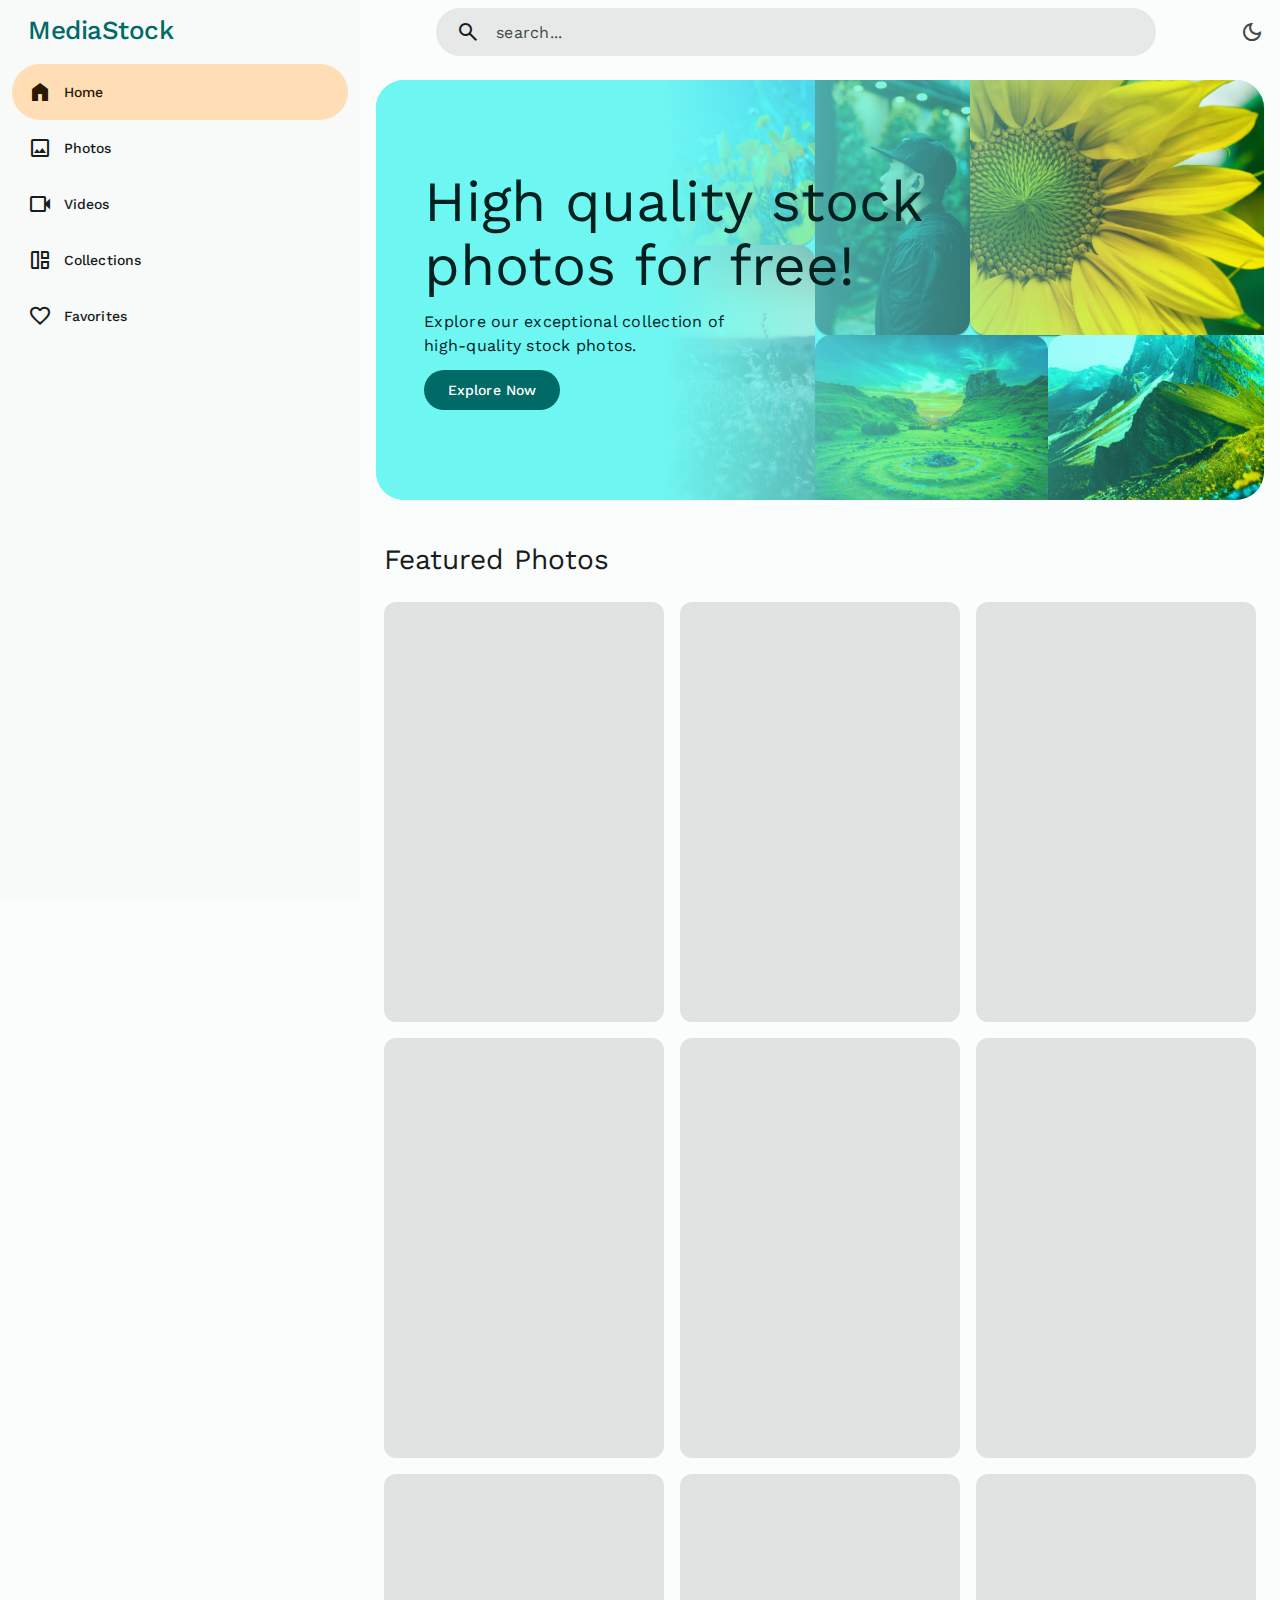
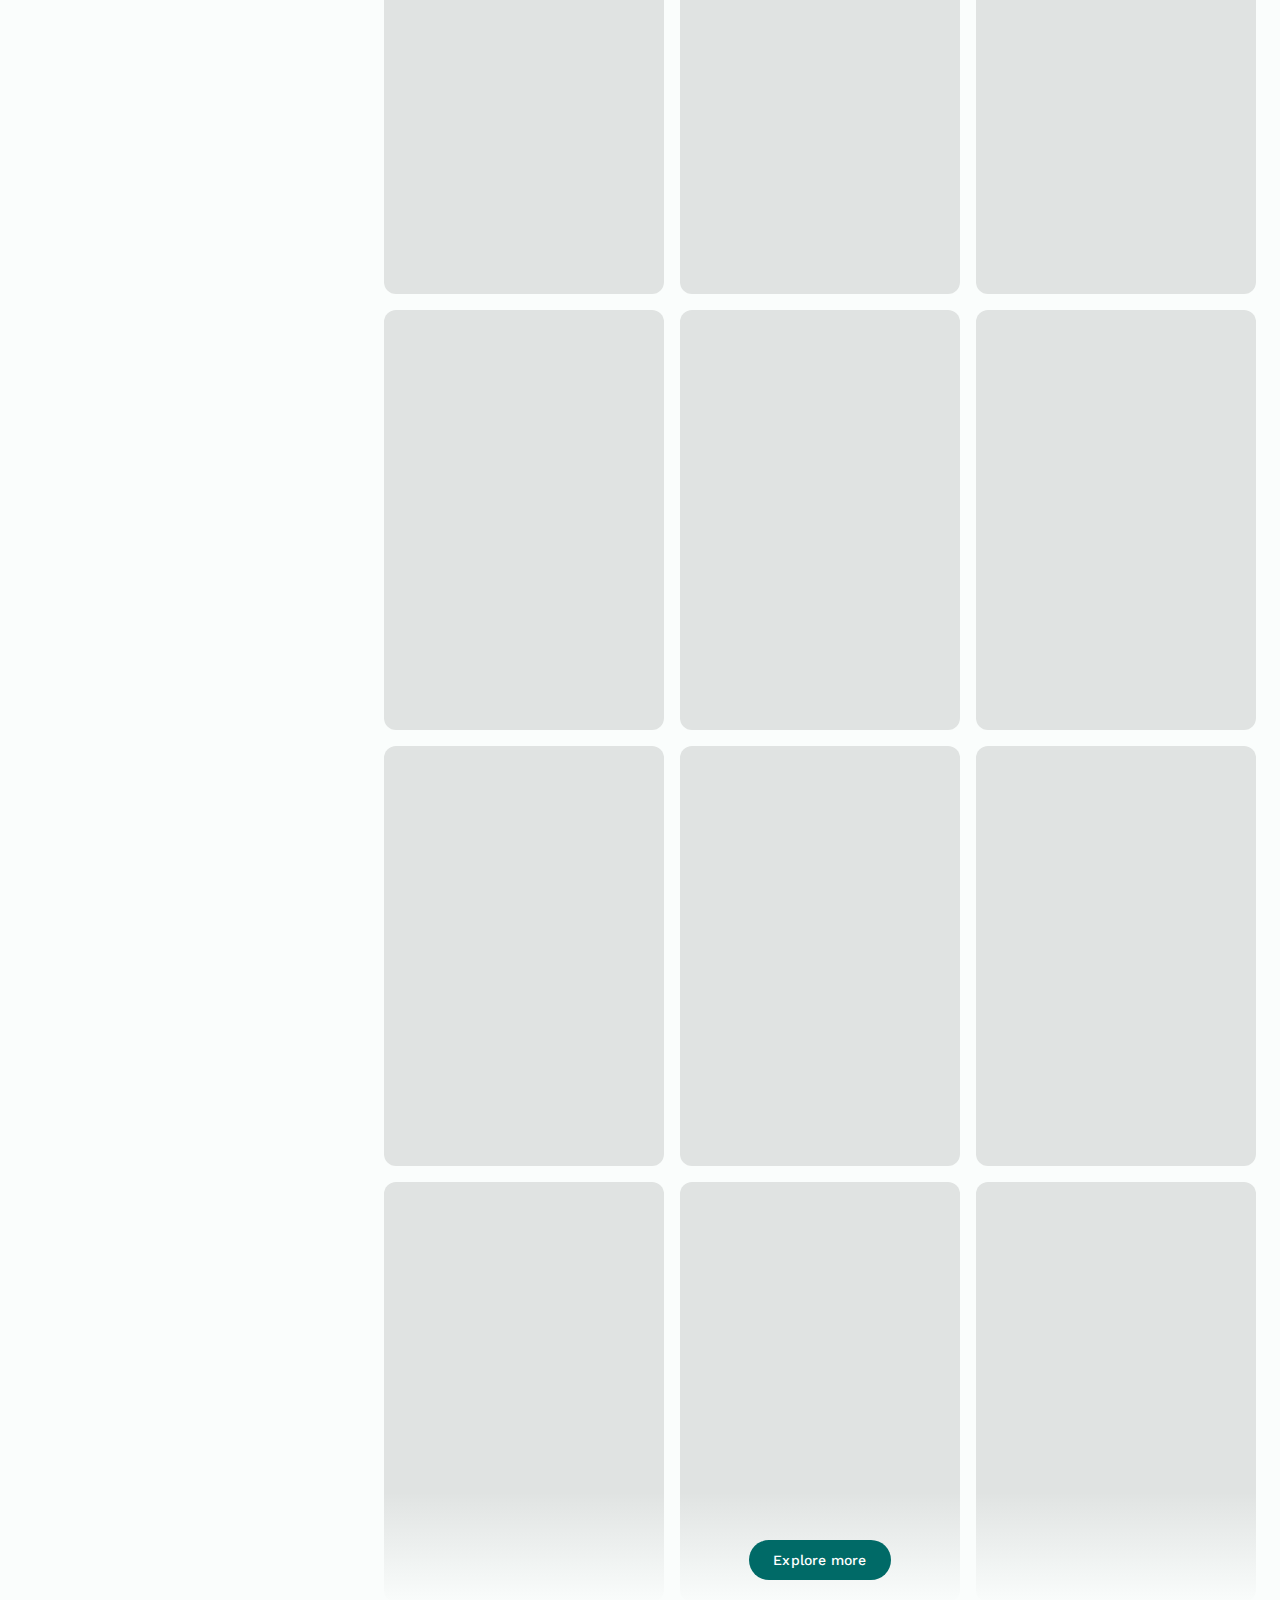
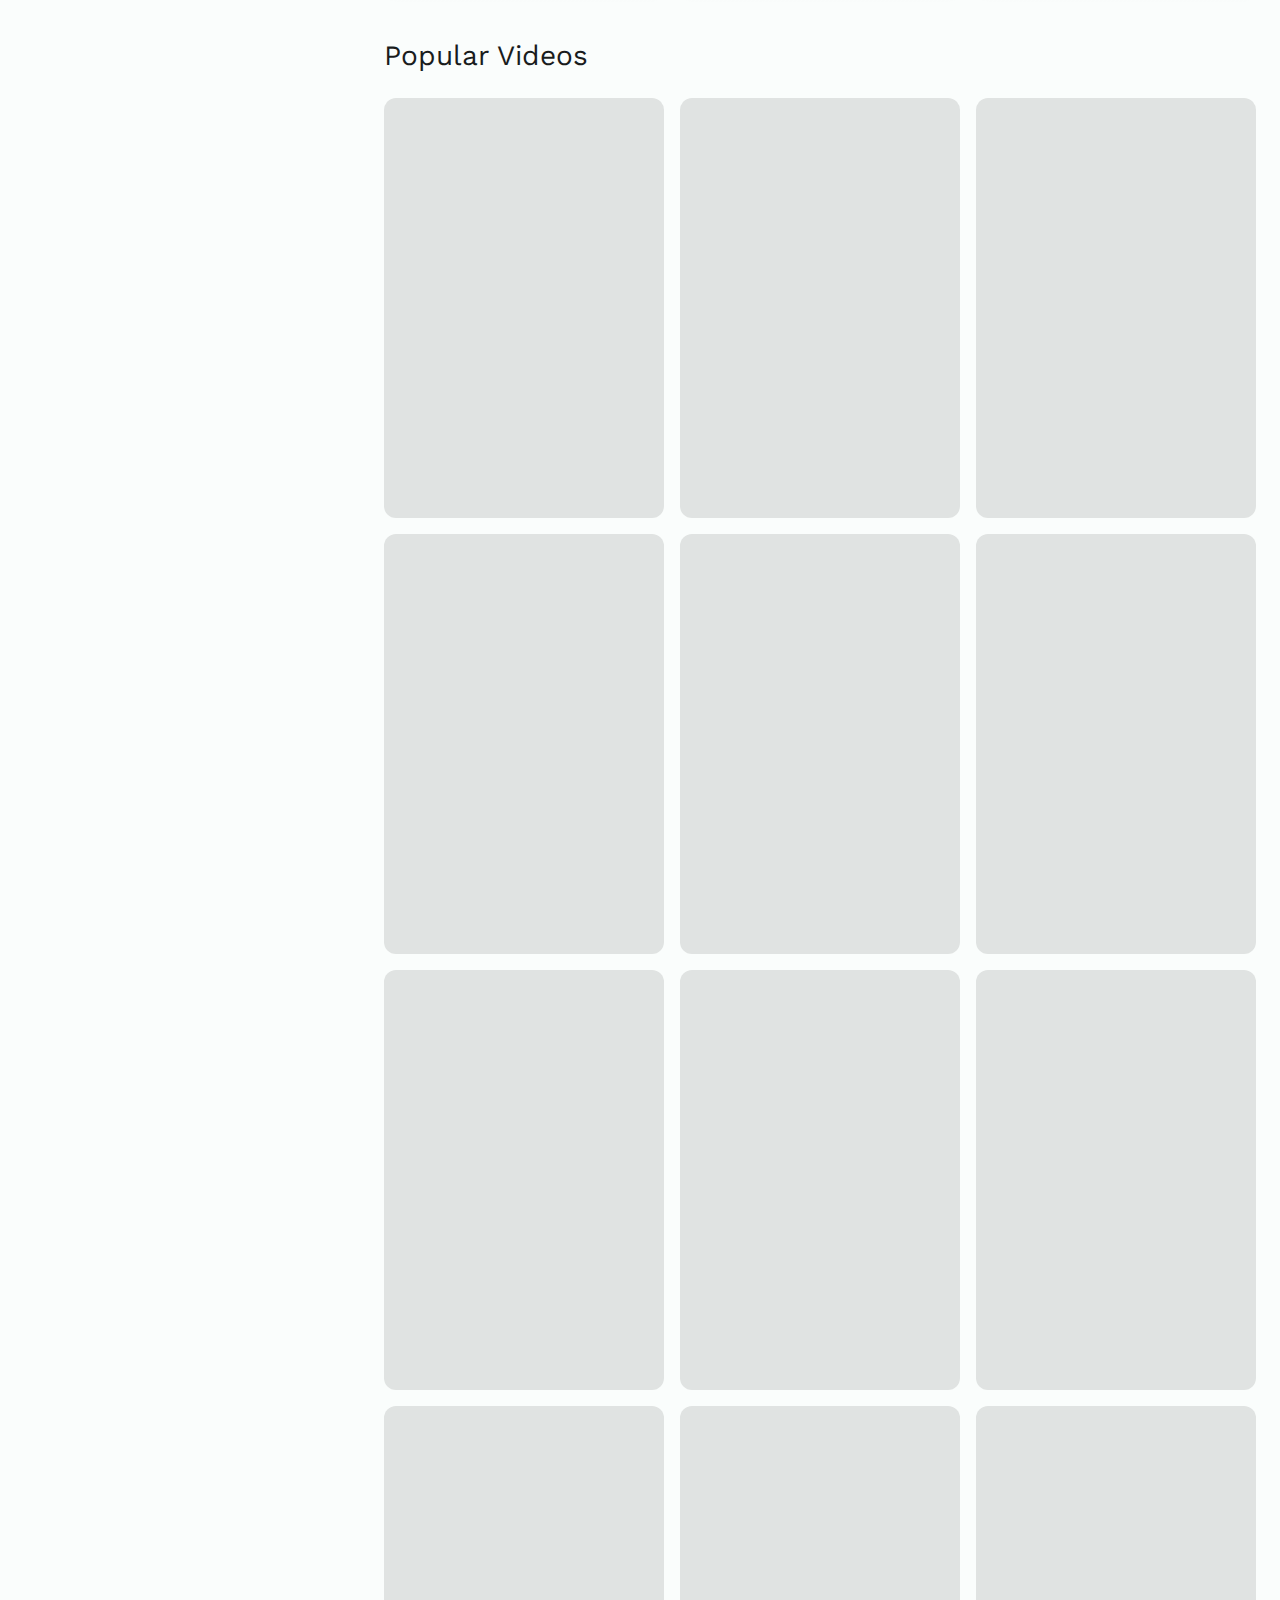
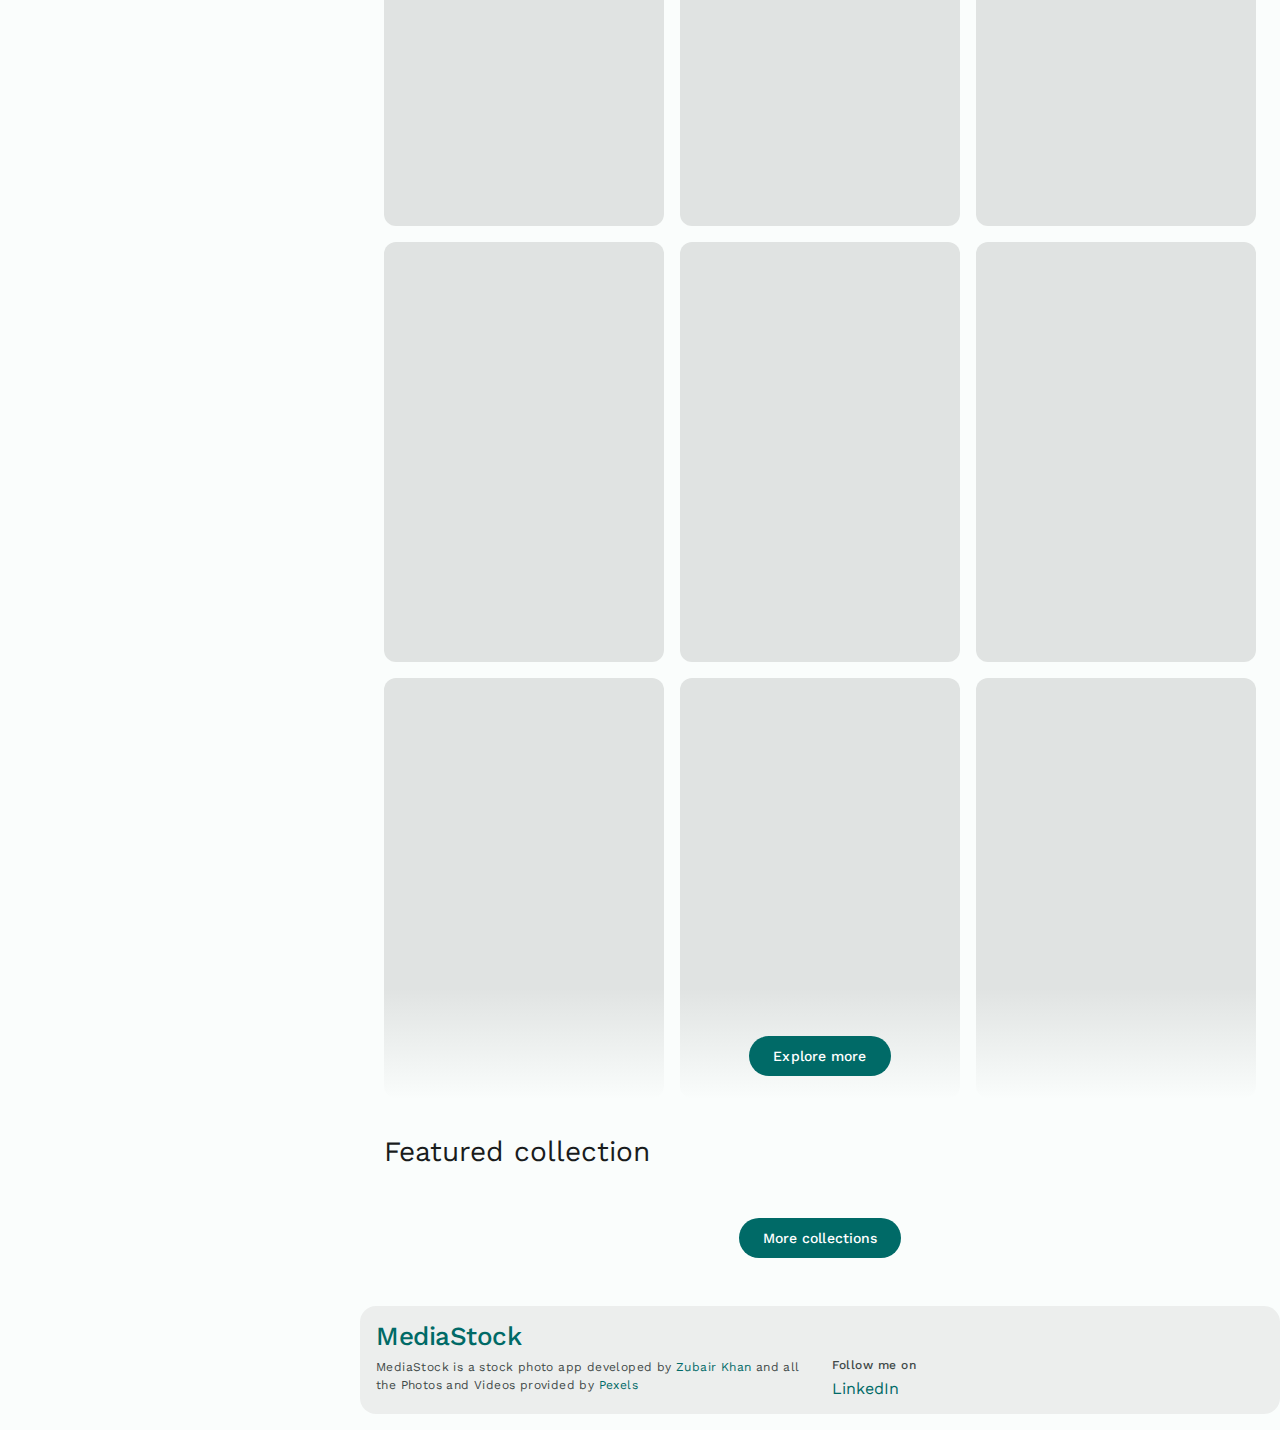
<file: index.html>
<!DOCTYPE html>
<html lang="en" data-theme="light">
<head>
    <!-- Meta tags -->
    <meta charset="UTF-8">
    <meta name="viewport" content="width=device-width, initial-scale=1.0">
    <meta name="title" content="MEdiaStock - A large stock library">
    <meta name="description" content="This is a stock photos app made by Zubair">
    <!--  -->

    <title>MediaStock</title>

    <!-- Favicon -->
    <link rel="icon" href="/favicon/media.png" type="image/png">
    <!--  -->

    <!-- Theme js link -->
    <script src="./js/theme.js"></script>
    <!--  -->

    <!-- Google fonts and Material icon  -->

    <link rel="preconnect" href="https://fonts.googleapis.com">
    <link rel="preconnect" href="https://fonts.gstatic.com" crossorigin>
    <link href="https://fonts.googleapis.com/css2?family=Work+Sans:wght@400;500&display=swap" rel="stylesheet">

    <link rel="stylesheet"
        href="https://fonts.googleapis.com/css2?family=Material+Symbols+Outlined:opsz,wght,FILL,GRAD@24,400,0..1,0" />
    <!--  -->

    <!-- Css  -->
    <link rel="stylesheet" href="./css/style.css">
    <!--  -->

    <!-- Custom Js  -->
    <script src="./js/global.js" type="module"></script>
    <script src="./js/app.js" type="module"></script>
    <script src="./js/search.js" type="module"></script>
    <!--  -->





    
</head>
<body>

    <header class="top-app-bar" data-header>
        <button class="icon-btn" aria-label="Open menu" data-nav-toggler data-ripple>
            <span class="material-symbols-outlined" aria-hidden="true">menu</span>
            
            <div class="state layer"></div>

        </button>

        <a href="/" class="logo">MediaStock</a>
        <div class="search-view  " data-search-view>

            <div class="search-bar">
                <button class="icon-btn search-open" aria-label="Close search" data-search-toggler data-ripple>
                    <span class="material-symbols-outlined" aria-hidden="true">arrow_back</span>
                    <div class="state-layer"></div>
                </button>


                <div class="input-wrapper">
                    <span class="material-symbols-outlined leading-icon" aria-hidden="true">search</span>

                    <input type="search" name="search" placeholder="search..." class="input-field body-large" autocomplete="off" data-search-feild>
                </div>

                <button class="icon-btn" aria-label="Clear search" data-search-clear-btn data-ripple>
                    <span class="material-symbols-outlined" aria-hidden="true">Close</span>
                    <div class="state-layer"></div>
                </button>

                <button class="icon-btn search-btn" aria-label="submit search" data-search-toggler data-ripple data-search-btn> 
                    <span class="material-symbols-outlined" aria-hidden="true">search</span>
                    <div class="state-layer"></div>

                </button>
                <div class="state-layer"></div>
            </div>
            
            <div class="search-view-content">
                <div class="btn-group" data-segment="search">
                    <button class="btn-segment selected" data-ripple data-segment-btn data-segment-value="photos">
                        <span class="material-symbols-outlined" aria-hidden="true">image</span>
                        <span class="label-large text">Photos</span>

                        <div class="state-layer"></div>
                    </button>


                    <button class="btn-segment " data-ripple data-segment-btn data-segment-value="videos">
                        <span class="material-symbols-outlined" aria-hidden="true">videocam</span>
                        <span class="label-large text">Videos</span>
                    
                        <div class="state-layer"></div>
                    </button>
                </div>


                <div class="divider"></div>

                <div class="list" data-search-list>

                </div>

            </div>

        </div>
        <button class="icon-btn search-open" aria-label="Open search" data-search-toggler data-ripple>
            <span class="material-symbols-outlined" aria-hidden="true">search</span>

            <div class="state-layer"></div>
        </button>

        <button class="icon-btn theme-btn" aria-label="Switch theme" data-theme-toggler data-ripple>

            <span class="material-symbols-outlined dark-icon" aria-hidden="true">dark_mode</span>
            
            <span class="material-symbols-outlined light-icon" aria-hidden="true">light_mode</span>

            <div class="state-layer"></div>
        </button>




        
    </header>
    

    <!-- 
        Navigation
     -->

     <nav class="navigation " data-navigation>
        <div class="navigation-header">
            <button class="icon-btn" aria-label="Close menu" data-ripple data-nav-toggler>
                <span class="material-symbols-outlined" aria-hidden="true">arrow_back</span>
            </button>
            <div class="state-layer"></div>

            <a href="/" class="logo">MediaStock</a>
        </div>


        <ul class="drawer-list">

            <li class="drawer-item">

            <a href="/" class="drawer-link active" data-drawer-link>
                <span class="material-symbols-outlined leading-icon" aria-hidden="true">home</span>
                <span class="label-large">Home</span>
                <div class="state-layer"></div>
            </a>
            </li>

            <li class="drawer-item">
            
                <a href="./pages/photos/photos.html" class="drawer-link " data-drawer-link>
                    <span class="material-symbols-outlined leading-icon" aria-hidden="true">image</span>
                    <span class="label-large">Photos</span>
                    <div class="state-layer"></div>
                </a>
            </li>

            <li class="drawer-item">
            
                <a href="./pages/videos/videos.html" class="drawer-link " data-drawer-link>
                    <span class="material-symbols-outlined leading-icon" aria-hidden="true">videocam</span>
                    <span class="label-large">Videos</span>
                    <div class="state-layer"></div>
                </a>
            </li>

            <li class="drawer-item">
            
                <a href="./pages/collections/collection.html" class="drawer-link " data-drawer-link>
                    <span class="material-symbols-outlined leading-icon" aria-hidden="true">auto_awesome_mosaic</span>
                    <span class="label-large">Collections</span>
                    <div class="state-layer"></div>
                </a>
            </li>

            <li class="drawer-item">
            
                <a href="./pages/favorite/favorite.html" class="drawer-link " data-drawer-link>
                <span class="material-symbols-outlined leading-icon" aria-hidden="true">favorite</span>
                    <span class="label-large">Favorites</span>
                    <div class="state-layer"></div>
                </a>
            </li>

           

        </ul>
     </nav>

     <!-- #SCRIM
      -->
    
    <div class="scrim" data-scrim data-nav-toggler></div>
    <!--  -->


    <main class="main">
        <article>

            <!-- 
                #Banner
             -->
             <section class="banner" aria-label="Banner">
                <div class="banner-card primary">
                    <div class="card-content">
                        
                        <h3 class="headline-medium card-title">
                            High quality stock photos for free!

                        </h3>
                        <p class="body-large card-text">
                            Explore our exceptional collection of high-quality stock photos.
                        </p>
                        <a href="./pages/photos/photos.html" class="btn btn-primary" data-ripple>
                            <span class="label-large text">Explore Now</span>
                            <div class="state-layer"></div>
                        </a>

                    </div>

                    <div class="card-grid">
                        <div class="card-banner" style="grid-area:b1; background-image: url(./assets/images/photo-banner-1.jpg)"></div>
                        <div class="card-banner" style="grid-area:b2; background-image: url(./assets/images/photo-banner-2.jpg)"></div>
                        <div class="card-banner" style="grid-area:b3; background-image: url(./assets/images/photo-banner-3.jpg)"></div>
                        <div class="card-banner" style="grid-area:b4; background-image: url(./assets/images/photo-banner-4.jpg)"></div>
                        <div class="card-banner" style="grid-area:b5; background-image: url(./assets/images/photo-banner-5.jpg)"></div>
                        <div class="card-banner" style="grid-area:b6; background-image: url(./assets/images/photo-banner-6.jpg)"></div>
                    </div>
                </div>

                <div class="banner-card secondary">
                    <div class="card-content">
                
                        <h3 class="headline-medium card-title">
                        Top rated stock Videos for free!
                
                        </h3>
                        <p class="body-large card-text">
                            Our curated selection videos is sure to inspire and captivate.
                        </p>
                        <a href="./pages/videos/video_detail.html" class="btn btn-secondary" data-ripple>
                            <span class="label-large text">Explore Now</span>
                            <div class="state-layer"></div>
                        </a>
                
                    </div>
                
                    <div class="card-grid">
                        <div class="card-banner" style="grid-area:b1">
                        <video class="video" width="360" height="420" loading="lazy" autoplay muted loop>
                            <source src="./assets/videos/video-banner-1.mp4">
                        </video>
                        </div>

                        <div class="card-banner" style="grid-area:b2">
                            <video class="video" width="360" height="640" loading="lazy" autoplay muted loop>
                                <source src="./assets/videos/video-banner-2.mp4">
                            </video>
                        </div>

                        <div class="card-banner" style="grid-area:b3">
                            <video class="video" width="480" height="360" loading="lazy" autoplay muted loop>
                                <source src="./assets/videos/video-banner-3.mp4">
                            </video>
                        </div>

                        <div class="card-banner" style="grid-area:b4">
                            <video class="video" width="360" height="640" loading="lazy" autoplay muted loop>
                                <source src="./assets/videos/video-banner-4.mp4">
                            </video>
                        </div>

                        <div class="card-banner" style="grid-area:b5">
                            <video class="video" width="640" height="360" loading="lazy" autoplay muted loop>
                                <source src="./assets/videos/video-banner-5.mp4">
                            </video>
                        </div>

                        <div class="card-banner" style="grid-area:b6">
                            <video class="video" width="480" height="360" loading="lazy" autoplay muted loop>
                                <source src="./assets/videos/video-banner-6.mp4">
                            </video>
                        </div>
                        
                    </div>
                </div>

                <div class="banner-card tertiary">
                    <div class="card-content">
                
                        <h3 class="headline-medium card-title">
                        Best collections with best medias!
                
                        </h3>
                        <p class="body-large card-text">
                        Discover a treasure trove of stunning images, captivating videos.
                        </p>
                        <a href="./pages/collections/collection.html" class="btn btn-secondary" data-ripple>
                            <span class="label-large text">Explore Now</span>
                            <div class="state-layer"></div>
                        </a>
                
                    </div>
                
                    <div class="card-grid">

                        <div class="card-banner" style="grid-area:b1; background-image: url(./assets/images/collection-banner-1.jpg)"></div>
                        <div class="card-banner" style="grid-area:b2">
                            <video class="video" width="360" height="420" loading="lazy" autoplay muted loop>
                                <source src="./assets/videos/collection-banner-2.mp4">
                            </video>
                        </div>

                        <div class="card-banner" style="grid-area:b3; background-image: url(./assets/images/collection-banner-3.jpg)"></div>
                        <div class="card-banner" style="grid-area:b4; background-image: url(./assets/images/collection-banner-4.jpg)"></div>
                
                    <div class="card-banner" style="grid-area:b5">
                        <video class="video" width="640" height="360" loading="lazy" autoplay muted loop>
                            <source src="./assets/videos/collection-banner-5.mp4">
                        </video>
                    </div>

                    <div class="card-banner" style="grid-area:b6">
                        <video class="video" width="640" height="338" loading="lazy" autoplay muted loop>
                            <source src="./assets/videos/collection-banner-6.mp4">
                        </video>
                    </div>
                
                       
                
                    </div>
                </div>
             </section>

             <!-- 
                Featured Photos
              -->
              <section class="section featured-photo" aria-labelledby="featured-label">
                <div class="container">
                    <h2 class="title-large section-title" id="featred-label">Featured Photos</h2>

                    <div class="media-grid" data-photo-grid>

                       
                    </div>

                    <div class="overlay-btn">
                        <a href="./pages/photos/photos.html" class="btn btn-primary" data-ripple>
                            <span class="label-large text">Explore more</span>

                            <div class="state-layer"></div>
                        </a>
                    </div>

                </div>

              </section>

              <!-- 
                -Popular Videos
               -->

               <section class="section popular-video" aria-labelledby="popular-video-label">
                    <div class="container">
                        <h2 class="title-large section-title" id="popular-video-label">Popular Videos</h2>

                        <div class="media-grid" data-video-grid>
                            
                          
                        </div>

                        <div class="overlay-btn">
                            <a href="./pages/videos/video_detail.html" class="btn btn-primary" data-ripple>
                                <span class="label-large text">Explore more</span>
                        
                                <div class="state-layer"></div>
                            </a>
                        </div>
                    </div>
               </section>

               <!-- 
                Collection
                -->
              <section class=" sectio collection" aria-labelledby="collection-label">
                <div class="container">
                    <h2 class="title-large section-title" id="collection-label">Featured collection</h2>

                    <div class="collection-grid" data-collection-grid>

                       
                    </div>

                    <a href="./pages/collections/collection.html" class="btn btn-primary" data-ripple>
                        <span class="label-large text">More collections</span>
                        <div class="state-layer"></div>
                    </a>
                </div>
              </section>
        </article>
    </main>


    <!-- 
        Footer
     -->

     <footer class="footer">
        <div class="conatiner">
            <div class="footer-card">

                <div class="col">
                    <a href="/" class="logo">MediaStock</a>

                    <p class="text body-small">
                        MediaStock is a stock photo app developed by<span class="color-primary">
                            &nbsp;Zubair Khan
                        </span> and all the Photos and Videos provided by <a href="https://pexels.com" targe="_blank"
                        class="color-primary">Pexels</a>
                    </p>
                </div>

                <div class="col">
                    <p class="title label-medium">Follow me on</p>
                    
                    <div class="social-list">
                        <a href="https://www.linkedin.com/in/zubair-khan-277084119/" target="_blank" class="label-small color-primary">LinkedIn</a>

                    </div>
                </div>
            </div>
        </div>

     </footer>
</body>
</html>
</file>
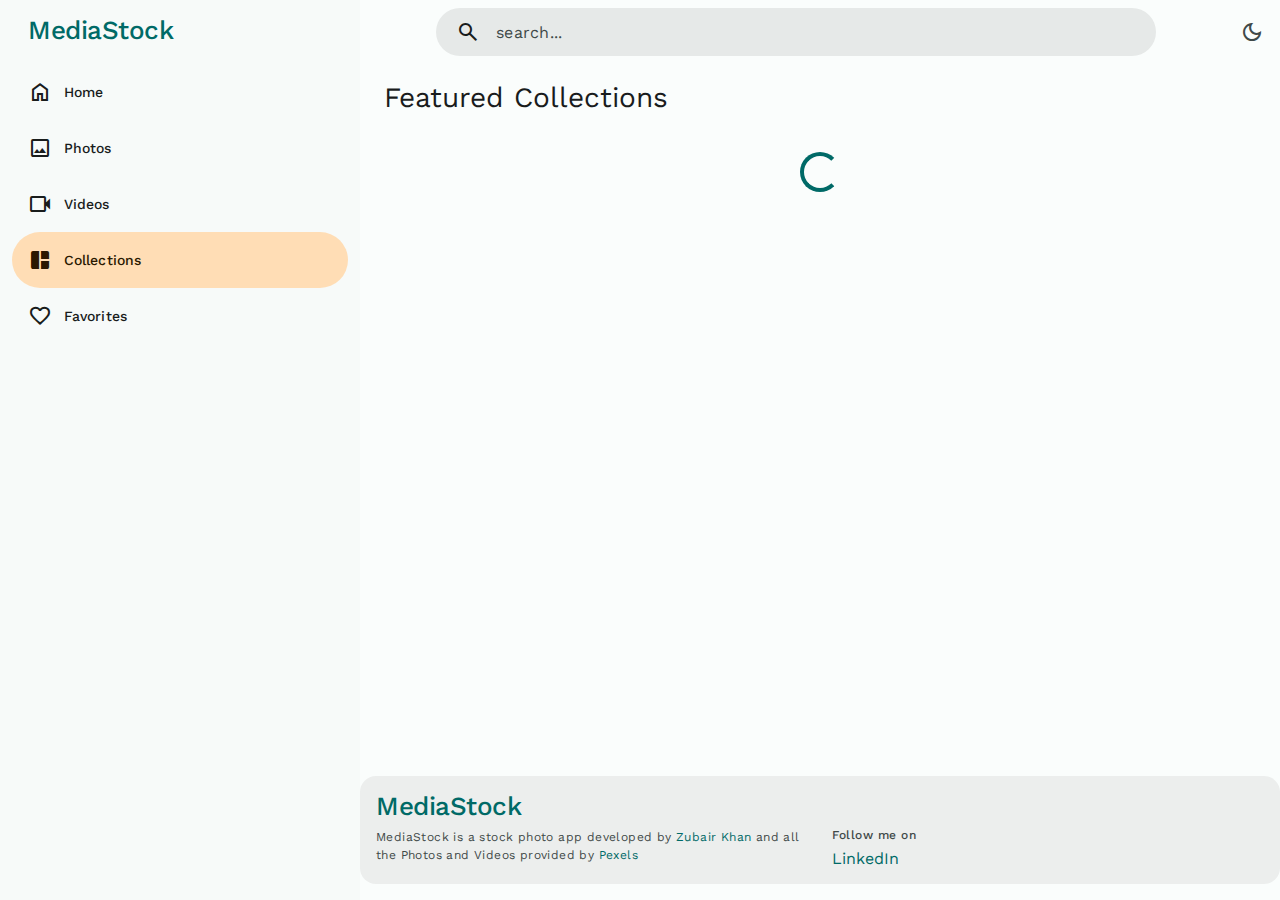
<file: pages/collections/collection.html>
<!DOCTYPE html>
<html lang="en" data-theme="light">

<head>
    <!-- Meta tags -->
    <meta charset="UTF-8">
    <meta name="viewport" content="width=device-width, initial-scale=1.0">

    <!--  -->

    <title>Featured collections - MediaStock</title>

    <!-- Favicon -->
    <link rel="icon" href="/favicon/media.png" type="image/png">
    <!--  -->

    <!-- Theme js link -->
    <script src="../../js/theme.js"></script>
    <!--  -->

    <!-- Google fonts and Material icon  -->

    <link rel="preconnect" href="https://fonts.googleapis.com">
    <link rel="preconnect" href="https://fonts.gstatic.com" crossorigin>
    <link href="https://fonts.googleapis.com/css2?family=Work+Sans:wght@400;500&display=swap" rel="stylesheet">

    <link rel="stylesheet"
        href="https://fonts.googleapis.com/css2?family=Material+Symbols+Outlined:opsz,wght,FILL,GRAD@24,400,0..1,0" />
    <!--  -->

    <!-- Css  -->
    <link rel="stylesheet" href="../../css/style.css">
    <!--  -->

    <!-- Custom Js  -->
    <script src="../../js/global.js" type="module"></script>

    <script src="../../js/search.js" type="module"></script>
    <script src="./collection.js" type="module"></script>
    <!--  -->






</head>

<body>

    <header class="top-app-bar" data-header>
        <button class="icon-btn" aria-label="Open menu" data-nav-toggler data-ripple>
            <span class="material-symbols-outlined" aria-hidden="true">menu</span>

            <div class="state layer"></div>

        </button>

        <a href="/" class="logo">MediaStock</a>
        <div class="search-view  " data-search-view>

            <div class="search-bar">
                <button class="icon-btn search-open" aria-label="Close search" data-search-toggler data-ripple>
                    <span class="material-symbols-outlined" aria-hidden="true">arrow_back</span>
                    <div class="state-layer"></div>
                </button>


                <div class="input-wrapper">
                    <span class="material-symbols-outlined leading-icon" aria-hidden="true">search</span>

                    <input type="search" name="search" placeholder="search..." class="input-field body-large"
                        autocomplete="off" data-search-feild>
                </div>

                <button class="icon-btn" aria-label="Clear search" data-search-clear-btn data-ripple>
                    <span class="material-symbols-outlined" aria-hidden="true">Close</span>
                    <div class="state-layer"></div>
                </button>

                <button class="icon-btn search-btn" aria-label="submit search" data-search-toggler data-ripple
                    data-search-btn>
                    <span class="material-symbols-outlined" aria-hidden="true">search</span>
                    <div class="state-layer"></div>

                </button>
                <div class="state-layer"></div>
            </div>

            <div class="search-view-content">
                <div class="btn-group" data-segment="search">
                    <button class="btn-segment selected" data-ripple data-segment-btn data-segment-value="photos">
                        <span class="material-symbols-outlined" aria-hidden="true">image</span>
                        <span class="label-large text">Photos</span>

                        <div class="state-layer"></div>
                    </button>


                    <button class="btn-segment " data-ripple data-segment-btn data-segment-value="videos">
                        <span class="material-symbols-outlined" aria-hidden="true">videocam</span>
                        <span class="label-large text">Videos</span>

                        <div class="state-layer"></div>
                    </button>
                </div>


                <div class="divider"></div>

                <div class="list" data-search-list>

                </div>

            </div>

        </div>
        <button class="icon-btn search-open" aria-label="Open search" data-search-toggler data-ripple>
            <span class="material-symbols-outlined" aria-hidden="true">search</span>

            <div class="state-layer"></div>
        </button>

        <button class="icon-btn theme-btn" aria-label="Switch theme" data-theme-toggler data-ripple>

            <span class="material-symbols-outlined dark-icon" aria-hidden="true">dark_mode</span>

            <span class="material-symbols-outlined light-icon" aria-hidden="true">light_mode</span>

            <div class="state-layer"></div>
        </button>





    </header>


    <!-- 
        Navigation
     -->

    <nav class="navigation " data-navigation>
        <div class="navigation-header">
            <button class="icon-btn" aria-label="Close menu" data-ripple data-nav-toggler>
                <span class="material-symbols-outlined" aria-hidden="true">arrow_back</span>
            </button>
            <div class="state-layer"></div>

            <a href="/" class="logo">MediaStock</a>
        </div>


        <ul class="drawer-list">

            <li class="drawer-item">

                <a href="/" class="drawer-link " data-drawer-link>
                    <span class="material-symbols-outlined leading-icon" aria-hidden="true">home</span>
                    <span class="label-large">Home</span>
                    <div class="state-layer"></div>
                </a>
            </li>

            <li class="drawer-item">

                <a href="../photos/photos.html" class="drawer-link  " data-drawer-link>
                    <span class="material-symbols-outlined leading-icon" aria-hidden="true">image</span>
                    <span class="label-large">Photos</span>
                    <div class="state-layer"></div>
                </a>
            </li>

            <li class="drawer-item">

                <a href="../videos/videos.html" class="drawer-link " data-drawer-link>
                    <span class="material-symbols-outlined leading-icon" aria-hidden="true">videocam</span>
                    <span class="label-large">Videos</span>
                    <div class="state-layer"></div>
                </a>
            </li>

            <li class="drawer-item">

                <a href="./collection.html" class="drawer-link active " data-drawer-link>
                    <span class="material-symbols-outlined leading-icon" aria-hidden="true">auto_awesome_mosaic</span>
                    <span class="label-large">Collections</span>
                    <div class="state-layer"></div>
                </a>
            </li>

            <li class="drawer-item">

                <a href="../favorite/favorite.html" class="drawer-link " data-drawer-link>
                    <span class="material-symbols-outlined leading-icon" aria-hidden="true">favorite</span>
                    <span class="label-large">Favorites</span>
                    <div class="state-layer"></div>
                </a>
            </li>



        </ul>
    </nav>

    <!-- #SCRIM
      -->

    <div class="scrim" data-scrim data-nav-toggler></div>
    <!--  -->


    <main class="main">
        <article class="container">

            <h2 class="page-title title-large" data-title>Featured collections</h2>

         
            <div class="collection-grid" data-collection-grid></div>

            <div class="load-more" data-loader role="progressbar"></div>

            </div>




        </article>
    </main>


    <!-- 
        Footer
     -->

    <footer class="footer">
        <div class="conatiner">
            <div class="footer-card">

            <div class="col">
                <a href="/" class="logo">MediaStock</a>
            
                <p class="text body-small">
                    MediaStock is a stock photo app developed by<span class="color-primary">
                        &nbsp;Zubair Khan
                    </span> and all the Photos and Videos provided by <a href="https://pexels.com" targe="_blank"
                        class="color-primary">Pexels</a>
                </p>
            </div>
            
            <div class="col">
                <p class="title label-medium">Follow me on</p>
            
                <div class="social-list">
                    <a href="https://www.linkedin.com/in/zubair-khan-277084119/" target="_blank"
                        class="label-small color-primary">LinkedIn</a>
            
                </div>
                </div>
            </div>
        </div>

    </footer>
</body>

</html>
</file>
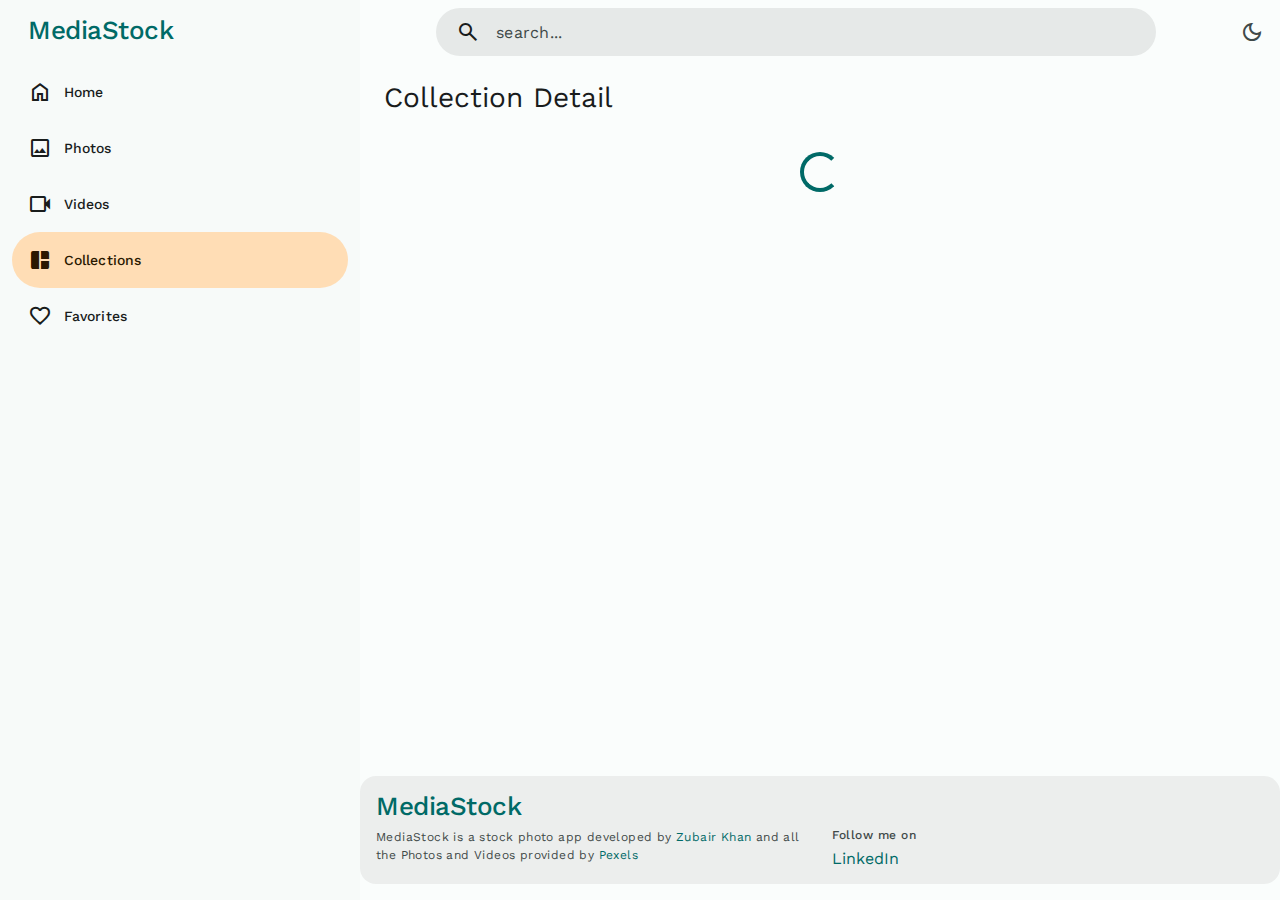
<file: pages/collections/collection_detail.html>
<!DOCTYPE html>
<html lang="en" data-theme="light">

<head>
    <!-- Meta tags -->
    <meta charset="UTF-8">
    <meta name="viewport" content="width=device-width, initial-scale=1.0">

    <!--  -->

    <title>Collection detail - MediaStock</title>

    <!-- Favicon -->
    <link rel="icon" href="/favicon/media.png" type="image/png">
    <!--  -->

    <!-- Theme js link -->
    <script src="../../js/theme.js"></script>
    <!--  -->

    <!-- Google fonts and Material icon  -->

    <link rel="preconnect" href="https://fonts.googleapis.com">
    <link rel="preconnect" href="https://fonts.gstatic.com" crossorigin>
    <link href="https://fonts.googleapis.com/css2?family=Work+Sans:wght@400;500&display=swap" rel="stylesheet">

    <link rel="stylesheet"
        href="https://fonts.googleapis.com/css2?family=Material+Symbols+Outlined:opsz,wght,FILL,GRAD@24,400,0..1,0" />
    <!--  -->

    <!-- Css  -->
    <link rel="stylesheet" href="../../css/style.css">
    <!--  -->

    <!-- Custom Js  -->
    <script src="../../js/global.js" type="module"></script>

    <script src="../../js/search.js" type="module"></script>
    <script src="./collection_detail.js" type="module"></script>
    <!--  -->






</head>

<body>

    <header class="top-app-bar" data-header>
        <button class="icon-btn" aria-label="Open menu" data-nav-toggler data-ripple>
            <span class="material-symbols-outlined" aria-hidden="true">menu</span>

            <div class="state layer"></div>

        </button>

        <a href="/" class="logo">MediaStock</a>
        <div class="search-view  " data-search-view>

            <div class="search-bar">
                <button class="icon-btn search-open" aria-label="Close search" data-search-toggler data-ripple>
                    <span class="material-symbols-outlined" aria-hidden="true">arrow_back</span>
                    <div class="state-layer"></div>
                </button>


                <div class="input-wrapper">
                    <span class="material-symbols-outlined leading-icon" aria-hidden="true">search</span>

                    <input type="search" name="search" placeholder="search..." class="input-field body-large"
                        autocomplete="off" data-search-feild>
                </div>

                <button class="icon-btn" aria-label="Clear search" data-search-clear-btn data-ripple>
                    <span class="material-symbols-outlined" aria-hidden="true">Close</span>
                    <div class="state-layer"></div>
                </button>

                <button class="icon-btn search-btn" aria-label="submit search" data-search-toggler data-ripple
                    data-search-btn>
                    <span class="material-symbols-outlined" aria-hidden="true">search</span>
                    <div class="state-layer"></div>

                </button>
                <div class="state-layer"></div>
            </div>

            <div class="search-view-content">
                <div class="btn-group" data-segment="search">
                    <button class="btn-segment selected" data-ripple data-segment-btn data-segment-value="photos">
                        <span class="material-symbols-outlined" aria-hidden="true">image</span>
                        <span class="label-large text">Photos</span>

                        <div class="state-layer"></div>
                    </button>


                    <button class="btn-segment " data-ripple data-segment-btn data-segment-value="videos">
                        <span class="material-symbols-outlined" aria-hidden="true">videocam</span>
                        <span class="label-large text">Videos</span>

                        <div class="state-layer"></div>
                    </button>
                </div>


                <div class="divider"></div>

                <div class="list" data-search-list>

                </div>

            </div>

        </div>
        <button class="icon-btn search-open" aria-label="Open search" data-search-toggler data-ripple>
            <span class="material-symbols-outlined" aria-hidden="true">search</span>

            <div class="state-layer"></div>
        </button>

        <button class="icon-btn theme-btn" aria-label="Switch theme" data-theme-toggler data-ripple>

            <span class="material-symbols-outlined dark-icon" aria-hidden="true">dark_mode</span>

            <span class="material-symbols-outlined light-icon" aria-hidden="true">light_mode</span>

            <div class="state-layer"></div>
        </button>





    </header>


    <!-- 
        Navigation
     -->

    <nav class="navigation " data-navigation>
        <div class="navigation-header">
            <button class="icon-btn" aria-label="Close menu" data-ripple data-nav-toggler>
                <span class="material-symbols-outlined" aria-hidden="true">arrow_back</span>
            </button>
            <div class="state-layer"></div>

            <a href="/" class="logo">MediaStock</a>
        </div>


        <ul class="drawer-list">

            <li class="drawer-item">

                <a href="/" class="drawer-link " data-drawer-link>
                    <span class="material-symbols-outlined leading-icon" aria-hidden="true">home</span>
                    <span class="label-large">Home</span>
                    <div class="state-layer"></div>
                </a>
            </li>

            <li class="drawer-item">

                <a href="../photos/photos.html" class="drawer-link  " data-drawer-link>
                    <span class="material-symbols-outlined leading-icon" aria-hidden="true">image</span>
                    <span class="label-large">Photos</span>
                    <div class="state-layer"></div>
                </a>
            </li>

            <li class="drawer-item">

                <a href="../videos/videos.html" class="drawer-link " data-drawer-link>
                    <span class="material-symbols-outlined leading-icon" aria-hidden="true">videocam</span>
                    <span class="label-large">Videos</span>
                    <div class="state-layer"></div>
                </a>
            </li>

            <li class="drawer-item">

                <a href="../collections/collection.html" class="drawer-link active " data-drawer-link>
                    <span class="material-symbols-outlined leading-icon" aria-hidden="true">auto_awesome_mosaic</span>
                    <span class="label-large">Collections</span>
                    <div class="state-layer"></div>
                </a>
            </li>

            <li class="drawer-item">

                <a href="../favorite/favorite.html" class="drawer-link " data-drawer-link>
                    <span class="material-symbols-outlined leading-icon" aria-hidden="true">favorite</span>
                    <span class="label-large">Favorites</span>
                    <div class="state-layer"></div>
                </a>
            </li>



        </ul>
    </nav>

    <!-- #SCRIM
      -->

    <div class="scrim" data-scrim data-nav-toggler></div>
    <!--  -->


    <main class="main">
        <article class="container">

            <h2 class="page-title title-large" data-title>Collection Detail</h2>

          
            <div class="media-grid" data-collection-grid></div>

            <div class="load-more" data-loader role="progressbar"></div>

            </div>




        </article>
    </main>


    <!-- 
        Footer
     -->

    <footer class="footer">
        <div class="conatiner">
            <div class="footer-card">

            <div class="col">
                <a href="/" class="logo">MediaStock</a>
            
                <p class="text body-small">
                    MediaStock is a stock photo app developed by<span class="color-primary">
                        &nbsp;Zubair Khan
                    </span> and all the Photos and Videos provided by <a href="https://pexels.com" targe="_blank"
                        class="color-primary">Pexels</a>
                </p>
            </div>
            
            <div class="col">
                <p class="title label-medium">Follow me on</p>
            
                <div class="social-list">
                    <a href="https://www.linkedin.com/in/zubair-khan-277084119/" target="_blank"
                        class="label-small color-primary">LinkedIn</a>
            
                </div>
                </div>
            </div>
        </div>

    </footer>
</body>

</html>
</file>
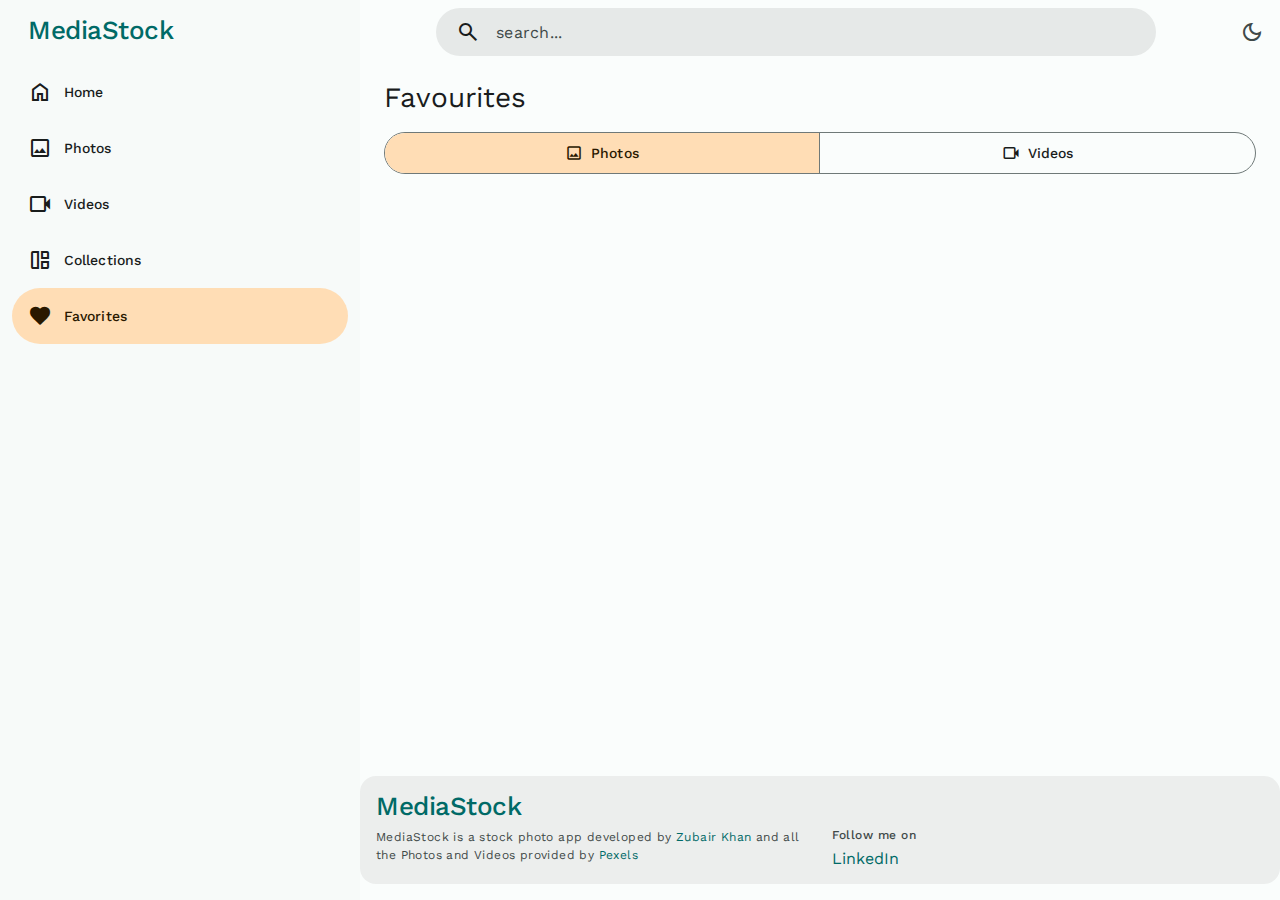
<file: pages/favorite/favorite.html>
<!DOCTYPE html>
<html lang="en" data-theme="light">

<head>
    <!-- Meta tags -->
    <meta charset="UTF-8">
    <meta name="viewport" content="width=device-width, initial-scale=1.0">

    <!--  -->

    <title>Favorites - MediaStock</title>

    <!-- Favicon -->
    <link rel="icon" href="/favicon/media.png" type="image/png">
    <!--  -->

    <!-- Theme js link -->
    <script src="../../js/theme.js"></script>
    <!--  -->

    <!-- Google fonts and Material icon  -->

    <link rel="preconnect" href="https://fonts.googleapis.com">
    <link rel="preconnect" href="https://fonts.gstatic.com" crossorigin>
    <link href="https://fonts.googleapis.com/css2?family=Work+Sans:wght@400;500&display=swap" rel="stylesheet">

    <link rel="stylesheet"
        href="https://fonts.googleapis.com/css2?family=Material+Symbols+Outlined:opsz,wght,FILL,GRAD@24,400,0..1,0" />
    <!--  -->

    <!-- Css  -->
    <link rel="stylesheet" href="../../css/style.css">
    <!--  -->

    <!-- Custom Js  -->
    <script src="../../js/global.js" type="module"></script>

    <script src="../../js/search.js" type="module"></script>
    <script src="./favorite.js" type="module"></script>
    <!--  -->






</head>

<body>

    <header class="top-app-bar" data-header>
        <button class="icon-btn" aria-label="Open menu" data-nav-toggler data-ripple>
            <span class="material-symbols-outlined" aria-hidden="true">menu</span>

            <div class="state layer"></div>

        </button>

        <a href="/" class="logo">MediaStock</a>
        <div class="search-view  " data-search-view>

            <div class="search-bar">
                <button class="icon-btn search-open" aria-label="Close search" data-search-toggler data-ripple>
                    <span class="material-symbols-outlined" aria-hidden="true">arrow_back</span>
                    <div class="state-layer"></div>
                </button>


                <div class="input-wrapper">
                    <span class="material-symbols-outlined leading-icon" aria-hidden="true">search</span>

                    <input type="search" name="search" placeholder="search..." class="input-field body-large"
                        autocomplete="off" data-search-feild>
                </div>

                <button class="icon-btn" aria-label="Clear search" data-search-clear-btn data-ripple>
                    <span class="material-symbols-outlined" aria-hidden="true">Close</span>
                    <div class="state-layer"></div>
                </button>

                <button class="icon-btn search-btn" aria-label="submit search" data-search-toggler data-ripple
                    data-search-btn>
                    <span class="material-symbols-outlined" aria-hidden="true">search</span>
                    <div class="state-layer"></div>

                </button>
                <div class="state-layer"></div>
            </div>

            <div class="search-view-content">
                <div class="btn-group" data-segment="search">
                    <button class="btn-segment selected" data-ripple data-segment-btn data-segment-value="photos">
                        <span class="material-symbols-outlined" aria-hidden="true">image</span>
                        <span class="label-large text">Photos</span>

                        <div class="state-layer"></div>
                    </button>


                    <button class="btn-segment " data-ripple data-segment-btn data-segment-value="videos">
                        <span class="material-symbols-outlined" aria-hidden="true">videocam</span>
                        <span class="label-large text">Videos</span>

                        <div class="state-layer"></div>
                    </button>
                </div>


                <div class="divider"></div>

                <div class="list" data-search-list>

                </div>

            </div>

        </div>
        <button class="icon-btn search-open" aria-label="Open search" data-search-toggler data-ripple>
            <span class="material-symbols-outlined" aria-hidden="true">search</span>

            <div class="state-layer"></div>
        </button>

        <button class="icon-btn theme-btn" aria-label="Switch theme" data-theme-toggler data-ripple>

            <span class="material-symbols-outlined dark-icon" aria-hidden="true">dark_mode</span>

            <span class="material-symbols-outlined light-icon" aria-hidden="true">light_mode</span>

            <div class="state-layer"></div>
        </button>





    </header>


    <!-- 
        Navigation
     -->

    <nav class="navigation " data-navigation>
        <div class="navigation-header">
            <button class="icon-btn" aria-label="Close menu" data-ripple data-nav-toggler>
                <span class="material-symbols-outlined" aria-hidden="true">arrow_back</span>
            </button>
            <div class="state-layer"></div>

            <a href="/" class="logo">MediaStock</a>
        </div>


        <ul class="drawer-list">

            <li class="drawer-item">

                <a href="/" class="drawer-link " data-drawer-link>
                    <span class="material-symbols-outlined leading-icon" aria-hidden="true">home</span>
                    <span class="label-large">Home</span>
                    <div class="state-layer"></div>
                </a>
            </li>

            <li class="drawer-item">

                <a href="../photos/photos.html" class="drawer-link  " data-drawer-link>
                    <span class="material-symbols-outlined leading-icon" aria-hidden="true">image</span>
                    <span class="label-large">Photos</span>
                    <div class="state-layer"></div>
                </a>
            </li>

            <li class="drawer-item">

                <a href="../videos/videos.html" class="drawer-link  " data-drawer-link>
                    <span class="material-symbols-outlined leading-icon" aria-hidden="true">videocam</span>
                    <span class="label-large">Videos</span>
                    <div class="state-layer"></div>
                </a>
            </li>

            <li class="drawer-item">

                <a href="./favorite.html" class="drawer-link " data-drawer-link>
                    <span class="material-symbols-outlined leading-icon" aria-hidden="true">auto_awesome_mosaic</span>
                    <span class="label-large">Collections</span>
                    <div class="state-layer"></div>
                </a>
            </li>

            <li class="drawer-item">

                <a href="../favorite/favorite.html" class="drawer-link active " data-drawer-link>
                    <span class="material-symbols-outlined leading-icon" aria-hidden="true">favorite</span>
                    <span class="label-large">Favorites</span>
                    <div class="state-layer"></div>
                </a>
            </li>



        </ul>
    </nav>

    <!-- #SCRIM
      -->

    <div class="scrim" data-scrim data-nav-toggler></div>
    <!--  -->


    <main class="main favorite-page">
        <article class="container">

            <h2 class="page-title title-large" data-title>Favourites</h2>

            <div class="btn-group" data-segment="favorite">
                <button class="btn-segment selected" data-ripple data-segment-btn data-segment-value="photos">
                    <span class="material-symbols-outlined" aria-hidden="true">image</span>
                    <span class="label-large text">Photos</span>
            
                    <div class="state-layer"></div>
                </button>
            
            
                <button class="btn-segment " data-ripple data-segment-btn data-segment-value="videos">
                    <span class="material-symbols-outlined" aria-hidden="true">videocam</span>
                    <span class="label-large text">Videos</span>
            
                    <div class="state-layer"></div>
                </button>
            </div>

           
            <div class="media-grid" data-fav-grid></div>

            

            </div>




        </article>
    </main>


    <!-- 
        Footer
     -->

    <footer class="footer">
        <div class="conatiner">
            <div class="footer-card">

            <div class="col">
                <a href="/" class="logo">MediaStock</a>
            
                <p class="text body-small">
                    MediaStock is a stock photo app developed by<span class="color-primary">
                        &nbsp;Zubair Khan
                    </span> and all the Photos and Videos provided by <a href="https://pexels.com" targe="_blank"
                        class="color-primary">Pexels</a>
                </p>
            </div>
            
            <div class="col">
                <p class="title label-medium">Follow me on</p>
            
                <div class="social-list">
                    <a href="https://www.linkedin.com/in/zubair-khan-277084119/" target="_blank"
                        class="label-small color-primary">LinkedIn</a>
            
                </div>
                </div>
            </div>
        </div>

    </footer>
</body>

</html>
</file>
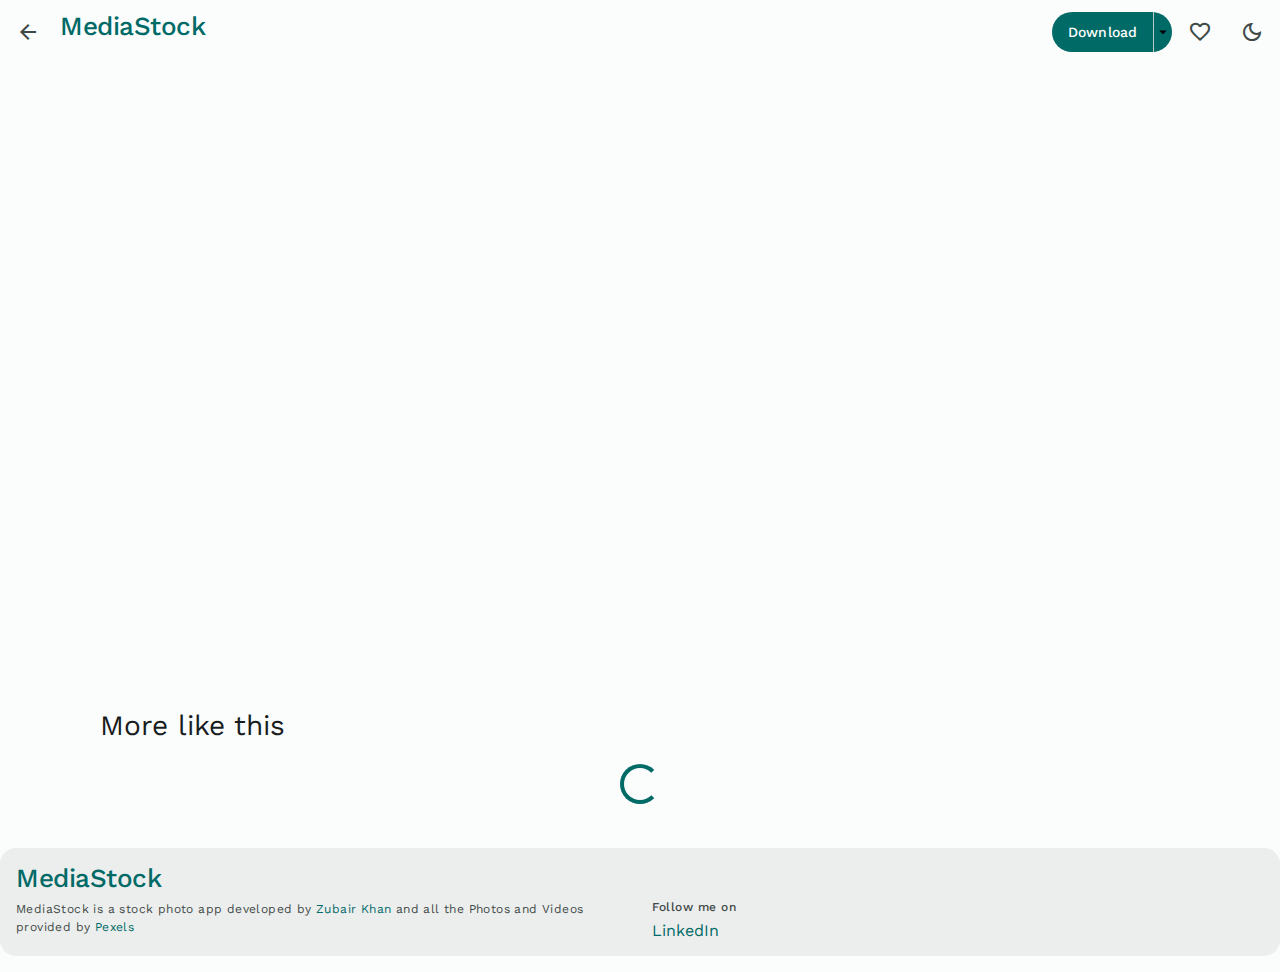
<file: pages/photos/photo_detail.html>
<!DOCTYPE html>
<html lang="en" data-theme="light">

<head>
    <!-- Meta tags -->
    <meta charset="UTF-8">
    <meta name="viewport" content="width=device-width, initial-scale=1.0">

    <!--  -->

    <title>Photo detail - MediaStock</title>

    <!-- Favicon -->
<link rel="icon" href="/favicon/media.png" type="image/png">
    <!--  -->

    <!-- Theme js link -->
    <script src="../../js/theme.js"></script>
    <!--  -->

    <!-- Google fonts and Material icon  -->

    <link rel="preconnect" href="https://fonts.googleapis.com">
    <link rel="preconnect" href="https://fonts.gstatic.com" crossorigin>
    <link href="https://fonts.googleapis.com/css2?family=Work+Sans:wght@400;500&display=swap" rel="stylesheet">

    <link rel="stylesheet"
        href="https://fonts.googleapis.com/css2?family=Material+Symbols+Outlined:opsz,wght,FILL,GRAD@24,400,0..1,0" />
    <!--  -->

    <!-- Css  -->
    <link rel="stylesheet" href="../../css/style.css">
    <!--  -->

    <!-- Custom Js  -->
    <script src="./photo_detail.js" type="module"></script>
    <!--  -->






</head>

<body class="detail">

    <header class="top-app-bar" data-header>
   

        <button  class="icon-btn" data-ripple aria-label="Back to previous page"
        onclick="window.history.back()">

        <span class="material-symbols-outlined" aria-hidden="true">arrow_back</span>
        <div class="state-layer"></div>
        </button>

        <a href="/" class="logo">MediaStock</a>

        <div class="menu-wrapper" data-menu-wrapper>
            <div class="split-btn">

                <a href="" class="label" download data-ripple data-download-link>
                    <span class="label-large">Download</span>
                    <div class="state-layer"></div>
                </a>

                


                <button class="trailing-icon" data-ripple data-menu-toggler>
                    <span class="material-symbols-outlined" aria-hidden="true">arrow_drop_down</span>
                    <div class="state-layer"></div>
                </button>
            </div>

            <div class="menu" data-menu data-download-menu></div>
        </div>

        <button class="icon-btn" aria-label="add to favorite" data-ripple data-add-favorite>
            <span class="material-symbols-outlined" aria-hidden="true">favorite</span>

            <div class="state-layer"></div>
        </button>

        <button class="icon-btn theme-btn" aria-label="Switch theme" data-theme-toggler data-ripple>
        
            <span class="material-symbols-outlined dark-icon" aria-hidden="true">dark_mode</span>
        
            <span class="material-symbols-outlined light-icon" aria-hidden="true">light_mode</span>
        
            <div class="state-layer"></div>
        </button>


    </header>


  

   


    <main class="main">
        <article class="container">
            

           <div class="detail-wrapper" data-detail-wrapper></div> 

            <h2 class="title-large">More like this</h2>
            <div class="media-grid" data-photo-grid></div>

            <div class="load-more" data-loader role="progressbar"></div>

               
           




        </article>
    </main>


    <!-- 
        Footer
     -->

    <footer class="footer">
        <div class="conatiner">
            <div class="footer-card">

                <div class="col">
                    <a href="/" class="logo">MediaStock</a>
                
                    <p class="text body-small">
                        MediaStock is a stock photo app developed by<span class="color-primary">
                            &nbsp;Zubair Khan
                        </span> and all the Photos and Videos provided by <a href="https://pexels.com" targe="_blank"
                            class="color-primary">Pexels</a>
                    </p>
                </div>
                
                <div class="col">
                    <p class="title label-medium">Follow me on</p>
                
                    <div class="social-list">
                        <a href="https://www.linkedin.com/in/zubair-khan-277084119/" target="_blank"
                            class="label-small color-primary">LinkedIn</a>
                
                    </div>
                </div>
            </div>
        </div>

    </footer>
</body>

</html>
</file>
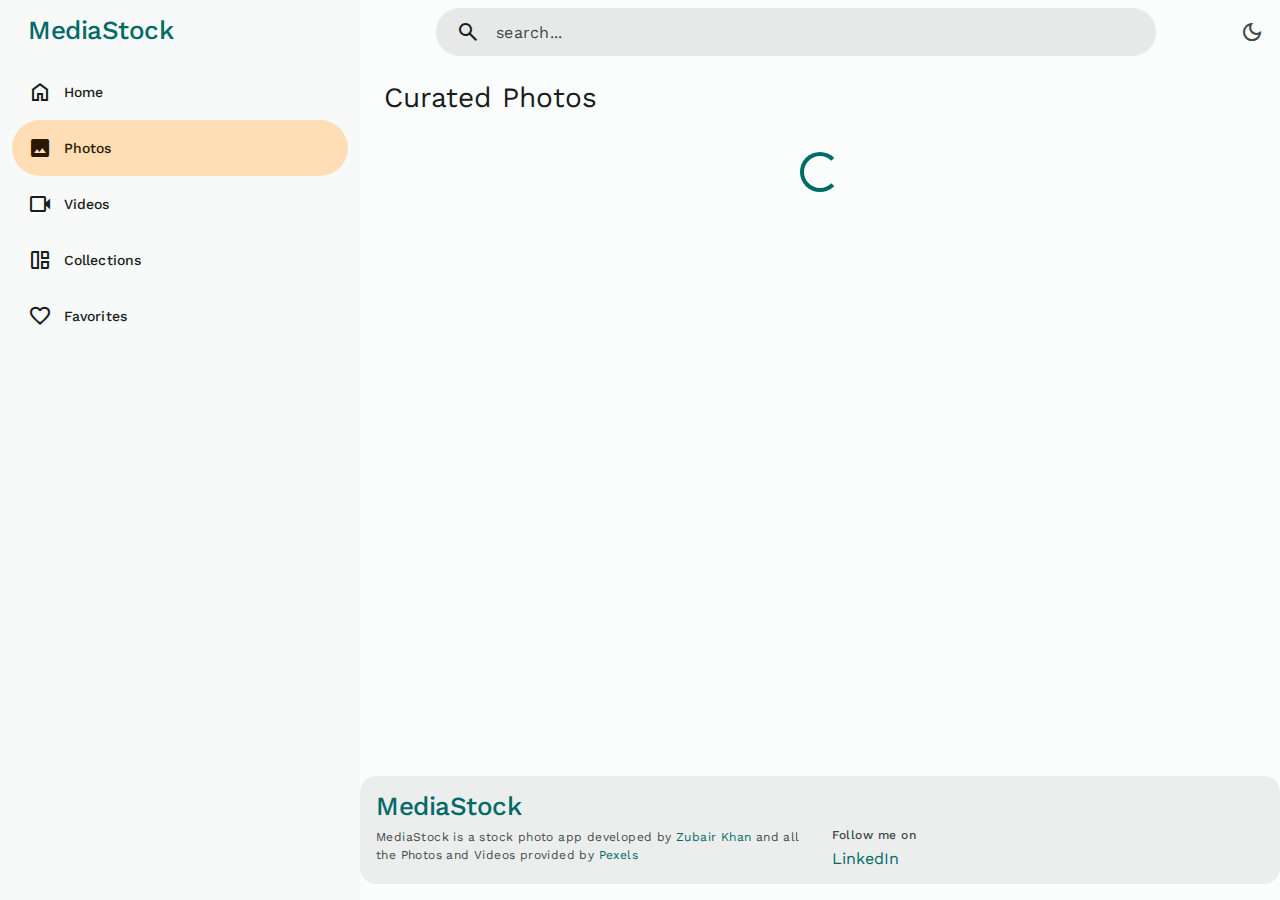
<file: pages/photos/photos.html>
<!DOCTYPE html>
<html lang="en" data-theme="light">

<head>
    <!-- Meta tags -->
    <meta charset="UTF-8">
    <meta name="viewport" content="width=device-width, initial-scale=1.0">
   
    <!--  -->

    <title>Curated photos - MediaStock</title>

    <!-- Favicon -->
    <link rel="icon" href="/favicon/media.png" type="image/png">
    <!--  -->

    <!-- Theme js link -->
    <script src="../../js/theme.js"></script>
    <!--  -->

    <!-- Google fonts and Material icon  -->

    <link rel="preconnect" href="https://fonts.googleapis.com">
    <link rel="preconnect" href="https://fonts.gstatic.com" crossorigin>
    <link href="https://fonts.googleapis.com/css2?family=Work+Sans:wght@400;500&display=swap" rel="stylesheet">

    <link rel="stylesheet"
        href="https://fonts.googleapis.com/css2?family=Material+Symbols+Outlined:opsz,wght,FILL,GRAD@24,400,0..1,0" />
    <!--  -->

    <!-- Css  -->
    <link rel="stylesheet" href="../../css/style.css">
    <!--  -->

    <!-- Custom Js  -->
    <script src="../../js/global.js" type="module"></script>
  
    <script src="../../js/search.js" type="module"></script>
    <script src="./photos.js" type="module"></script>
    <!--  -->






</head>

<body>

    <header class="top-app-bar" data-header>
        <button class="icon-btn" aria-label="Open menu" data-nav-toggler data-ripple>
            <span class="material-symbols-outlined" aria-hidden="true">menu</span>

            <div class="state layer"></div>

        </button>

        <a href="/" class="logo">MediaStock</a>
        <div class="search-view  " data-search-view>

            <div class="search-bar">
                <button class="icon-btn search-open" aria-label="Close search" data-search-toggler data-ripple>
                    <span class="material-symbols-outlined" aria-hidden="true">arrow_back</span>
                    <div class="state-layer"></div>
                </button>


                <div class="input-wrapper">
                    <span class="material-symbols-outlined leading-icon" aria-hidden="true">search</span>

                    <input type="search" name="search" placeholder="search..." class="input-field body-large"
                        autocomplete="off" data-search-feild>
                </div>

                <button class="icon-btn" aria-label="Clear search" data-search-clear-btn data-ripple>
                    <span class="material-symbols-outlined" aria-hidden="true">Close</span>
                    <div class="state-layer"></div>
                </button>

                <button class="icon-btn search-btn" aria-label="submit search" data-search-toggler data-ripple
                    data-search-btn>
                    <span class="material-symbols-outlined" aria-hidden="true">search</span>
                    <div class="state-layer"></div>

                </button>
                <div class="state-layer"></div>
            </div>

            <div class="search-view-content">
                <div class="btn-group" data-segment="search">
                    <button class="btn-segment selected" data-ripple data-segment-btn data-segment-value="photos">
                        <span class="material-symbols-outlined" aria-hidden="true">image</span>
                        <span class="label-large text">Photos</span>

                        <div class="state-layer"></div>
                    </button>


                    <button class="btn-segment " data-ripple data-segment-btn data-segment-value="videos">
                        <span class="material-symbols-outlined" aria-hidden="true">videocam</span>
                        <span class="label-large text">Videos</span>

                        <div class="state-layer"></div>
                    </button>
                </div>


                <div class="divider"></div>

                <div class="list" data-search-list>

                </div>

            </div>

        </div>
        <button class="icon-btn search-open" aria-label="Open search" data-search-toggler data-ripple>
            <span class="material-symbols-outlined" aria-hidden="true">search</span>

            <div class="state-layer"></div>
        </button>

        <button class="icon-btn theme-btn" aria-label="Switch theme" data-theme-toggler data-ripple>

            <span class="material-symbols-outlined dark-icon" aria-hidden="true">dark_mode</span>

            <span class="material-symbols-outlined light-icon" aria-hidden="true">light_mode</span>

            <div class="state-layer"></div>
        </button>





    </header>


    <!-- 
        Navigation
     -->

    <nav class="navigation " data-navigation>
        <div class="navigation-header">
            <button class="icon-btn" aria-label="Close menu" data-ripple data-nav-toggler>
                <span class="material-symbols-outlined" aria-hidden="true">arrow_back</span>
            </button>
            <div class="state-layer"></div>

            <a href="/" class="logo">MediaStock</a>
        </div>


        <ul class="drawer-list">

            <li class="drawer-item">

                <a href="/" class="drawer-link " data-drawer-link>
                    <span class="material-symbols-outlined leading-icon" aria-hidden="true">home</span>
                    <span class="label-large">Home</span>
                    <div class="state-layer"></div>
                </a>
            </li>

            <li class="drawer-item">

                <a href="./photos.html" class="drawer-link active " data-drawer-link>
                    <span class="material-symbols-outlined leading-icon" aria-hidden="true">image</span>
                    <span class="label-large">Photos</span>
                    <div class="state-layer"></div>
                </a>
            </li>

            <li class="drawer-item">

                <a href="../videos/videos.html" class="drawer-link " data-drawer-link>
                    <span class="material-symbols-outlined leading-icon" aria-hidden="true">videocam</span>
                    <span class="label-large">Videos</span>
                    <div class="state-layer"></div>
                </a>
            </li>

            <li class="drawer-item">

                <a href="../collections/collection.html" class="drawer-link " data-drawer-link>
                    <span class="material-symbols-outlined leading-icon" aria-hidden="true">auto_awesome_mosaic</span>
                    <span class="label-large">Collections</span>
                    <div class="state-layer"></div>
                </a>
            </li>

            <li class="drawer-item">

                <a href="../favorite/favorite.html" class="drawer-link " data-drawer-link>
                    <span class="material-symbols-outlined leading-icon" aria-hidden="true">favorite</span>
                    <span class="label-large">Favorites</span>
                    <div class="state-layer"></div>
                </a>
            </li>



        </ul>
    </nav>

    <!-- #SCRIM
      -->

    <div class="scrim" data-scrim data-nav-toggler></div>
    <!--  -->


    <main class="main">
        <article class="container">

            <h2 class="page-title title-large" data-title>Curated Photos</h2>

            <div class="filter-bar" data-filter-bar>

                <div class="menu-wrapper" data-filter="orientation" data-menu-wrapper>

                    <div class="filter-chip " data-filter-chip>
                        <button class="chip-content" data-filter-btn data-menu-toggler>
                                <span class="material-symbols-outlined leading-icon" aria-hidden="true">check</span>

                                <span class="label-large text" data-filter-value ="Orientation">
                                    Orientation
                                </span>

                                <span class="material-symbols-outlined trailing-icon arrow-icon" aria-hidden="true">arrow_drop_down</span>

                                <div class="state-layer"></div>
                        </button>

                        <button class="close-icon" data-filter-clear>
                            <span class="material-symbols-outlined trailing-icon" aria-hidden="true">close</span>
                        <div class="state-layer"></div>
                       
                        </button>

                    </div>

                    <div class="menu " data-filter-menu data-menu>
                        <button class="menu-item" data-ripple data-menu-item="portrait">
                            <span class="label-large text">Portrait</span>
                            <div class="state-layer"></div>
                        </button>

                        <button class="menu-item" data-ripple data-menu-item="landscape">
                            <span class="label-large text">Landscape</span>
                            <div class="state-layer"></div>
                        </button>

                        <button class="menu-item" data-ripple data-menu-item="square">
                            <span class="label-large text">Square</span>
                            <div class="state-layer"></div>
                        </button>
                    </div>
                </div>
         

    
            
                <div class="menu-wrapper" data-filter="size" data-menu-wrapper>
            
                    <div class="filter-chip" data-filter-chip>
                        <button class="chip-content" data-filter-btn data-menu-toggler>
                            <span class="material-symbols-outlined leading-icon" 
                            aria-hidden="true">check</span>
            
                            <span class="label-large text" data-filter-value="Size">
                                Size
                            </span>
            
                            <span class="material-symbols-outlined trailing-icon arrow-icon" aria-hidden="true">arrow_drop_down</span>
            
                            <div class="state-layer"></div>
                        </button>
            
                        <button class="close-icon" data-filter-clear>
                            <span class="material-symbols-outlined trailing-icon" aria-hidden="true">close</span>
                            <div class="state-layer"></div>
            
                        </button>
            
                    </div>
            
                    <div class="menu" data-filter-menu data-menu>
                        <button class="menu-item" data-ripple data-menu-item="small">
                            <span class="label-large text">Small</span>
                            <div class="state-layer"></div>
                        </button>
            
                        <button class="menu-item" data-ripple data-menu-item="medium">
                            <span class="label-large text">Medium</span>
                            <div class="state-layer"></div>
                        </button>
            
                        <button class="menu-item" data-ripple data-menu-item="large">
                            <span class="label-large text">Large</span>
                            <div class="state-layer"></div>
                        </button>
                    </div>
                </div>

                <div class="menu-wrapper" data-filter="color" >
                
                    <div class="filter-chip" data-filter-chip>
                        <button class="chip-content" data-filter-btn >

                            <input type="color" name="color" class="color-field" data-color-field>
                            <span class="material-symbols-outlined leading-icon" aria-hidden="true">check</span>
                
                            <span class="label-large text" data-filter-value="Color">
                                Color
                            </span>
                
                            <span class="material-symbols-outlined trailing-icon arrow-icon" aria-hidden="true">arrow_drop_down</span>
                
                            <div class="state-layer"></div>
                        </button>
                
                        <button class="close-icon" data-filter-clear>
                            <span class="material-symbols-outlined trailing-icon" aria-hidden="true">close</span>
                            <div class="state-layer"></div>
                
                        </button>
                
                    </div>
                
                    
                </div>
                </div>
            <div class="media-grid" data-photo-grid></div>

            <div class="load-more" data-loader role="progressbar"></div>

            </div>



      
        </article>
    </main>


    <!-- 
        Footer
     -->

    <footer class="footer">
        <div class="conatiner">
            <div class="footer-card">

              

                <div class="col">
                    <a href="/" class="logo">MediaStock</a>
                
                    <p class="text body-small">
                        MediaStock is a stock photo app developed by<span class="color-primary">
                            &nbsp;Zubair Khan
                        </span> and all the Photos and Videos provided by <a href="https://pexels.com" targe="_blank"
                            class="color-primary">Pexels</a>
                    </p>
                </div>
                
                <div class="col">
                    <p class="title label-medium">Follow me on</p>
                
                    <div class="social-list">
                        <a href="https://www.linkedin.com/in/zubair-khan-277084119/" target="_blank"
                            class="label-small color-primary">LinkedIn</a>
                
                    </div>
                </div>
            </div>
        </div>

    </footer>
</body>

</html>
</file>
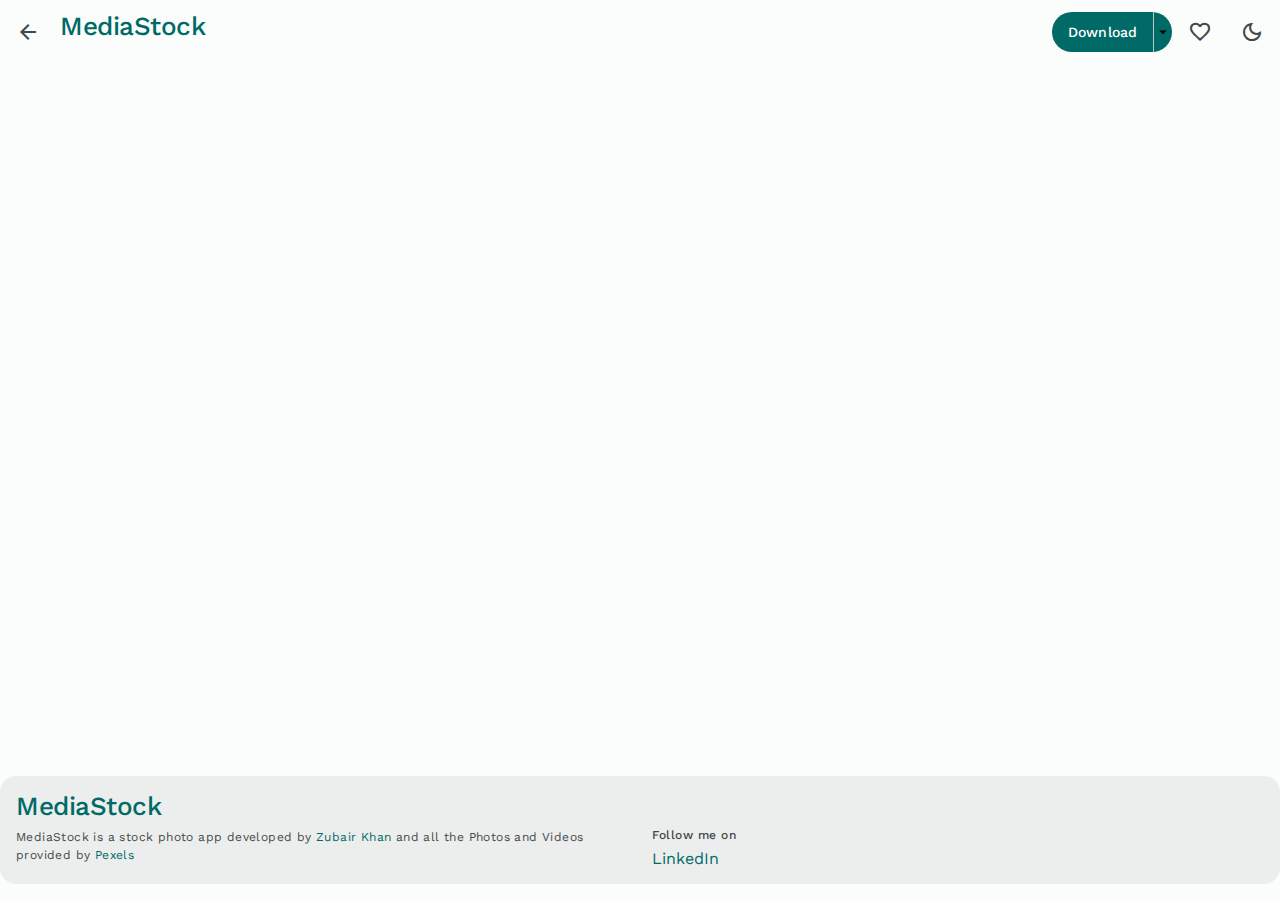
<file: pages/videos/video_detail.html>
<!DOCTYPE html>
<html lang="en" data-theme="light">

<head>
    <!-- Meta tags -->
    <meta charset="UTF-8">
    <meta name="viewport" content="width=device-width, initial-scale=1.0">

    <!--  -->

    <title>Video detail - MediaStock</title>

    <!-- Favicon -->
    <link rel="icon" href="/favicon/media.png" type="image/png">
    <!--  -->

    <!-- Theme js link -->
    <script src="../../js/theme.js"></script>
    <!--  -->

    <!-- Google fonts and Material icon  -->

    <link rel="preconnect" href="https://fonts.googleapis.com">
    <link rel="preconnect" href="https://fonts.gstatic.com" crossorigin>
    <link href="https://fonts.googleapis.com/css2?family=Work+Sans:wght@400;500&display=swap" rel="stylesheet">

    <link rel="stylesheet"
        href="https://fonts.googleapis.com/css2?family=Material+Symbols+Outlined:opsz,wght,FILL,GRAD@24,400,0..1,0" />
    <!--  -->

    <!-- Css  -->
    <link rel="stylesheet" href="../../css/style.css">
    <!--  -->

    <!-- Custom Js  -->
    <script src="./video_detail.js" type="module"></script>
    <!--  -->






</head>

<body class="detail">

    <header class="top-app-bar" data-header>


        <button class="icon-btn" data-ripple aria-label="Back to previous page" onclick="window.history.back()">

            <span class="material-symbols-outlined" aria-hidden="true">arrow_back</span>
            <div class="state-layer"></div>
        </button>

        <a href="/" class="logo">MediaStock</a>

        <div class="menu-wrapper" data-menu-wrapper>
            <div class="split-btn">

                <a href="" class="label" download data-ripple data-download-link>
                    <span class="label-large">Download</span>
                    <div class="state-layer"></div>
                </a>




                <button class="trailing-icon" data-ripple data-menu-toggler>
                    <span class="material-symbols-outlined" aria-hidden="true">arrow_drop_down</span>
                    <div class="state-layer"></div>
                </button>
            </div>

            <div class="menu" data-menu data-download-menu></div>
        </div>

        <button class="icon-btn" aria-label="add to favorite" data-ripple data-add-favorite>
            <span class="material-symbols-outlined" aria-hidden="true">favorite</span>

            <div class="state-layer"></div>
        </button>

        <button class="icon-btn theme-btn" aria-label="Switch theme" data-theme-toggler data-ripple>

            <span class="material-symbols-outlined dark-icon" aria-hidden="true">dark_mode</span>

            <span class="material-symbols-outlined light-icon" aria-hidden="true">light_mode</span>

            <div class="state-layer"></div>
        </button>


    </header>







    <main class="main">
        <article class="container">


            <div class="detail-wrapper" data-detail-wrapper></div>

        

        </article>
    </main>


    <!-- 
        Footer
     -->

    <footer class="footer">
        <div class="conatiner">
            <div class="footer-card">

            <div class="col">
                <a href="/" class="logo">MediaStock</a>
            
                <p class="text body-small">
                    MediaStock is a stock photo app developed by<span class="color-primary">
                        &nbsp;Zubair Khan
                    </span> and all the Photos and Videos provided by <a href="https://pexels.com" targe="_blank"
                        class="color-primary">Pexels</a>
                </p>
            </div>
            
            <div class="col">
                <p class="title label-medium">Follow me on</p>
            
                <div class="social-list">
                    <a href="https://www.linkedin.com/in/zubair-khan-277084119/" target="_blank"
                        class="label-small color-primary">LinkedIn</a>
            
                </div>
                </div>
            </div>
        </div>

    </footer>
</body>

</html>
</file>
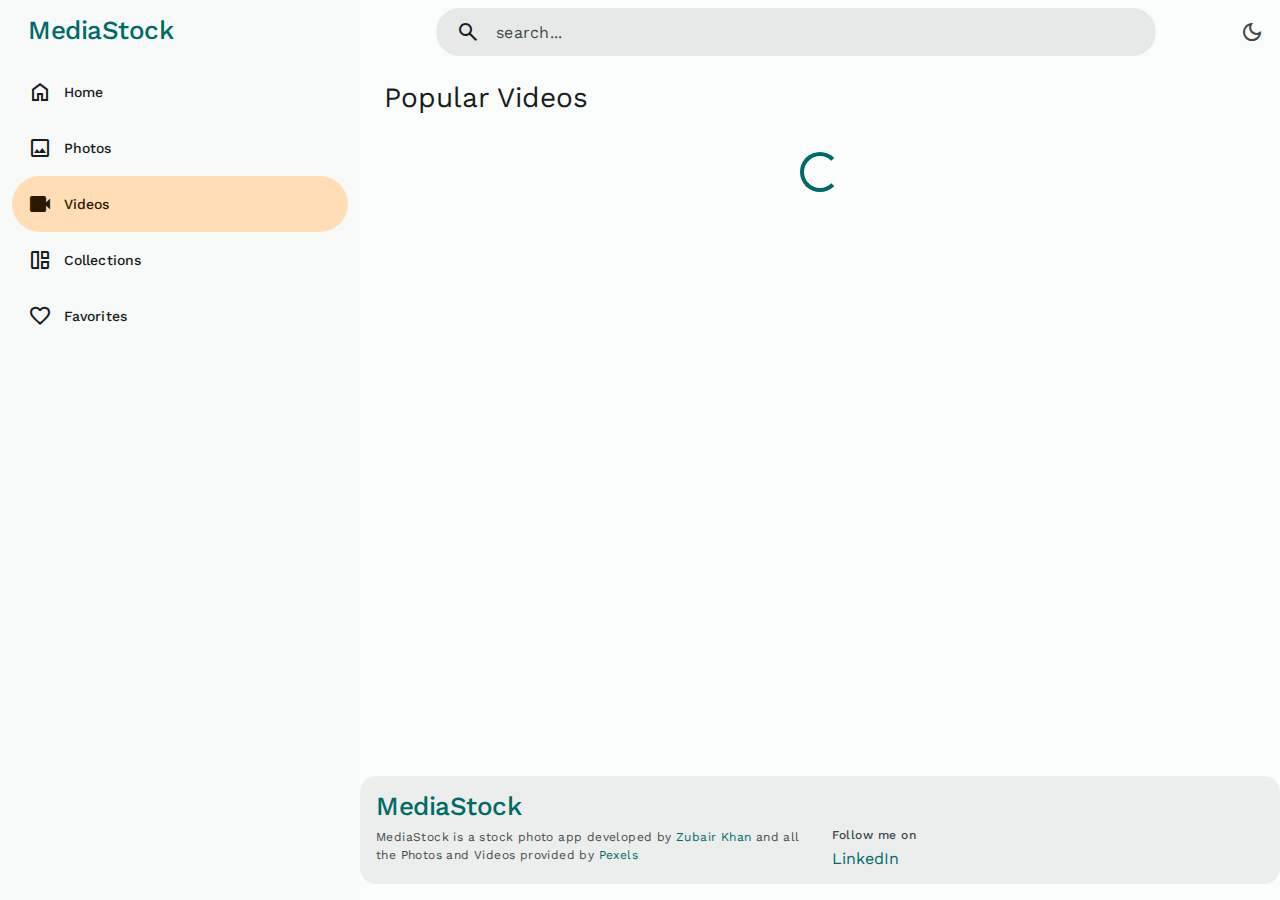
<file: pages/videos/videos.html>
<!DOCTYPE html>
<html lang="en" data-theme="light">

<head>
    <!-- Meta tags -->
    <meta charset="UTF-8">
    <meta name="viewport" content="width=device-width, initial-scale=1.0">

    <!--  -->

    <title>Popular videos - MediaStock</title>

    <!-- Favicon -->
<link rel="icon" href="/favicon/media.png" type="image/png">
    <!--  -->

    <!-- Theme js link -->
    <script src="../../js/theme.js"></script>
    <!--  -->

    <!-- Google fonts and Material icon  -->

    <link rel="preconnect" href="https://fonts.googleapis.com">
    <link rel="preconnect" href="https://fonts.gstatic.com" crossorigin>
    <link href="https://fonts.googleapis.com/css2?family=Work+Sans:wght@400;500&display=swap" rel="stylesheet">

    <link rel="stylesheet"
        href="https://fonts.googleapis.com/css2?family=Material+Symbols+Outlined:opsz,wght,FILL,GRAD@24,400,0..1,0" />
    <!--  -->

    <!-- Css  -->
    <link rel="stylesheet" href="../../css/style.css">
    <!--  -->

    <!-- Custom Js  -->
    <script src="../../js/global.js" type="module"></script>

    <script src="../../js/search.js" type="module"></script>
    <script src="./videos.js" type="module"></script>
    <!--  -->






</head>

<body>

    <header class="top-app-bar" data-header>
        <button class="icon-btn" aria-label="Open menu" data-nav-toggler data-ripple>
            <span class="material-symbols-outlined" aria-hidden="true">menu</span>

            <div class="state layer"></div>

        </button>

        <a href="/" class="logo">MediaStock</a>
        <div class="search-view  " data-search-view>

            <div class="search-bar">
                <button class="icon-btn search-open" aria-label="Close search" data-search-toggler data-ripple>
                    <span class="material-symbols-outlined" aria-hidden="true">arrow_back</span>
                    <div class="state-layer"></div>
                </button>


                <div class="input-wrapper">
                    <span class="material-symbols-outlined leading-icon" aria-hidden="true">search</span>

                    <input type="search" name="search" placeholder="search..." class="input-field body-large"
                        autocomplete="off" data-search-feild>
                </div>

                <button class="icon-btn" aria-label="Clear search" data-search-clear-btn data-ripple>
                    <span class="material-symbols-outlined" aria-hidden="true">Close</span>
                    <div class="state-layer"></div>
                </button>

                <button class="icon-btn search-btn" aria-label="submit search" data-search-toggler data-ripple
                    data-search-btn>
                    <span class="material-symbols-outlined" aria-hidden="true">search</span>
                    <div class="state-layer"></div>

                </button>
                <div class="state-layer"></div>
            </div>

            <div class="search-view-content">
                <div class="btn-group" data-segment="search">
                    <button class="btn-segment " data-ripple data-segment-btn data-segment-value="photos">
                        <span class="material-symbols-outlined" aria-hidden="true">image</span>
                        <span class="label-large text">Photos</span>

                        <div class="state-layer"></div>
                    </button>


                    <button class="btn-segment selected" data-ripple data-segment-btn data-segment-value="videos">
                        <span class="material-symbols-outlined" aria-hidden="true">videocam</span>
                        <span class="label-large text">Videos</span>

                        <div class="state-layer"></div>
                    </button>
                </div>


                <div class="divider"></div>

                <div class="list" data-search-list>

                </div>

            </div>

        </div>
        <button class="icon-btn search-open" aria-label="Open search" data-search-toggler data-ripple>
            <span class="material-symbols-outlined" aria-hidden="true">search</span>

            <div class="state-layer"></div>
        </button>

        <button class="icon-btn theme-btn" aria-label="Switch theme" data-theme-toggler data-ripple>

            <span class="material-symbols-outlined dark-icon" aria-hidden="true">dark_mode</span>

            <span class="material-symbols-outlined light-icon" aria-hidden="true">light_mode</span>

            <div class="state-layer"></div>
        </button>





    </header>


    <!-- 
        Navigation
     -->

    <nav class="navigation " data-navigation>
        <div class="navigation-header">
            <button class="icon-btn" aria-label="Close menu" data-ripple data-nav-toggler>
                <span class="material-symbols-outlined" aria-hidden="true">arrow_back</span>
            </button>
            <div class="state-layer"></div>

            <a href="/" class="logo">MediaStock</a>
        </div>


        <ul class="drawer-list">

            <li class="drawer-item">

                <a href="/" class="drawer-link " data-drawer-link>
                    <span class="material-symbols-outlined leading-icon" aria-hidden="true">home</span>
                    <span class="label-large">Home</span>
                    <div class="state-layer"></div>
                </a>
            </li>

            <li class="drawer-item">

                <a href="../photos/photos.html" class="drawer-link  " data-drawer-link>
                    <span class="material-symbols-outlined leading-icon" aria-hidden="true">image</span>
                    <span class="label-large">Photos</span>
                    <div class="state-layer"></div>
                </a>
            </li>

            <li class="drawer-item">

                <a href="./videos.html" class="drawer-link active " data-drawer-link>
                    <span class="material-symbols-outlined leading-icon" aria-hidden="true">videocam</span>
                    <span class="label-large">Videos</span>
                    <div class="state-layer"></div>
                </a>
            </li>

            <li class="drawer-item">

                <a href="../collections/collection.html" class="drawer-link " data-drawer-link>
                    <span class="material-symbols-outlined leading-icon" aria-hidden="true">auto_awesome_mosaic</span>
                    <span class="label-large">Collections</span>
                    <div class="state-layer"></div>
                </a>
            </li>

            <li class="drawer-item">

                <a href="../favorite/favorite.html" class="drawer-link " data-drawer-link>
                    <span class="material-symbols-outlined leading-icon" aria-hidden="true">favorite</span>
                    <span class="label-large">Favorites</span>
                    <div class="state-layer"></div>
                </a>
            </li>



        </ul>
    </nav>

    <!-- #SCRIM
      -->

    <div class="scrim" data-scrim data-nav-toggler></div>
    <!--  -->


    <main class="main">
        <article class="container">

            <h2 class="page-title title-large" data-title>Popular videos</h2>

            <div class="filter-bar" data-filter-bar>

                <div class="menu-wrapper" data-filter="orientation" data-menu-wrapper>

                    <div class="filter-chip " data-filter-chip>
                        <button class="chip-content" data-filter-btn data-menu-toggler>
                            <span class="material-symbols-outlined leading-icon" aria-hidden="true">check</span>

                            <span class="label-large text" data-filter-value="Orientation">
                                Orientation
                            </span>

                            <span class="material-symbols-outlined trailing-icon arrow-icon"
                                aria-hidden="true">arrow_drop_down</span>

                            <div class="state-layer"></div>
                        </button>

                        <button class="close-icon" data-filter-clear>
                            <span class="material-symbols-outlined trailing-icon" aria-hidden="true">close</span>
                            <div class="state-layer"></div>

                        </button>

                    </div>

                    <div class="menu " data-filter-menu data-menu>
                        <button class="menu-item" data-ripple data-menu-item="portrait">
                            <span class="label-large text">Portrait</span>
                            <div class="state-layer"></div>
                        </button>

                        <button class="menu-item" data-ripple data-menu-item="landscape">
                            <span class="label-large text">Landscape</span>
                            <div class="state-layer"></div>
                        </button>

                        <button class="menu-item" data-ripple data-menu-item="square">
                            <span class="label-large text">Square</span>
                            <div class="state-layer"></div>
                        </button>
                    </div>
                </div>




                <div class="menu-wrapper" data-filter="size" data-menu-wrapper>

                    <div class="filter-chip" data-filter-chip>
                        <button class="chip-content" data-filter-btn data-menu-toggler>
                            <span class="material-symbols-outlined leading-icon" aria-hidden="true">check</span>

                            <span class="label-large text" data-filter-value="Size">
                                Size
                            </span>

                            <span class="material-symbols-outlined trailing-icon arrow-icon"
                                aria-hidden="true">arrow_drop_down</span>

                            <div class="state-layer"></div>
                        </button>

                        <button class="close-icon" data-filter-clear>
                            <span class="material-symbols-outlined trailing-icon" aria-hidden="true">close</span>
                            <div class="state-layer"></div>

                        </button>

                    </div>

                    <div class="menu" data-filter-menu data-menu>
                        <button class="menu-item" data-ripple data-menu-item="small">
                            <span class="label-large text">Small</span>
                            <div class="state-layer"></div>
                        </button>

                        <button class="menu-item" data-ripple data-menu-item="medium">
                            <span class="label-large text">Medium</span>
                            <div class="state-layer"></div>
                        </button>

                        <button class="menu-item" data-ripple data-menu-item="large">
                            <span class="label-large text">Large</span>
                            <div class="state-layer"></div>
                        </button>
                    </div>
                </div>

               
            </div>
            <div class="media-grid" data-video-grid></div>

            <div class="load-more" data-loader role="progressbar"></div>

            </div>




        </article>
    </main>


    <!-- 
        Footer
     -->

    <footer class="footer">
        <div class="conatiner">
            <div class="footer-card">

            <div class="col">
                <a href="/" class="logo">MediaStock</a>
            
                <p class="text body-small">
                    MediaStock is a stock photo app developed by<span class="color-primary">
                        &nbsp;Zubair Khan
                    </span> and all the Photos and Videos provided by <a href="https://pexels.com" targe="_blank"
                        class="color-primary">Pexels</a>
                </p>
            </div>
            
            <div class="col">
                <p class="title label-medium">Follow me on</p>
            
                <div class="social-list">
                    <a href="https://www.linkedin.com/in/zubair-khan-277084119/" target="_blank"
                        class="label-small color-primary">LinkedIn</a>
            
                </div>
                
                </div>
            </div>
        </div>

    </footer>
</body>

</html>
</file>
<file: css/style.css>
/*-----------------------------------*\
  #style.css
\*-----------------------------------*/

/**
 * copyright 2023 Zubair Khan
 */





/*-----------------------------------*\
  #CUSTOM PROPERTY
\*-----------------------------------*/

:root{

  /* Colors */
  --scrim: #000000;

  /* light colors */

  --light-background: #FAFDFC;
    --light-on-background: #191C1C;
    --light-surface: #F7FAF9;
    --light-on-surface: #191C1C;
    --light-surface-variant: #DAE5E3;
    --light-on-surface-variant: #3F4948;
    --light-surface-container-high: #E6E9E8;
    --light-surface-container-highest: #E0E3E2;
    --light-surface-container: #ECEEED;
    --light-outline: #6F7978;
    --light-outline-variant: #BEC9C7;
    --light-primary: #006A67;
    --light-on-primary: #FFFFFF;
    --light-primary-container: #6FF7F2;
    --light-on-primary-container: #00201F;
    --light-secondary: #845400;
    --light-on-secondary: #FFFFFF;
    --light-secondary-container: #FFDDB5;
    --light-on-secondary-container: #2A1800;
    --light-tertiary: #A93538;
    --light-on-tertiary: #FFFFFF;
    --light-tertiary-container: #FFDAD8;
    --light-on-tertiary-container: #410006;
    --light-error: #BA1A1A;
    --light-on-error: #FFFFFF;
    --light-error-container: #FFDAD6;
    --light-on-error-container: #410002;
    --light-inverse-surface: #2D3131;
    --light-inverse-on-surface: #EFF1F0;
    --light-inverse-primary: #4EDAD5;

  /* Dark colors */
  --dark-background: #191C1C;
    --dark-on-background: #E0E3E2;
    --dark-surface: #101414;
    --dark-on-surface: #C4C7C6;
    --dark-surface-variant: #3F4948;
    --dark-on-surface-variant: #BEC9C7;
    --dark-surface-container-high: #272B2A;
    --dark-surface-container-highest: #323535;
    --dark-surface-container: #1D2020;
    --dark-outline: #889392;
    --dark-outline-variant: #3F4948;
    --dark-primary: #4EDAD5;
    --dark-on-primary: #003735;
    --dark-primary-container: #00504E;
    --dark-on-primary-container: #6FF7F2;
    --dark-secondary: #FFB958;
    --dark-on-secondary: #462B00;
    --dark-secondary-container: #643F00;
    --dark-on-secondary-container: #FFDDB5;
    --dark-tertiary: #FFB3B0;
    --dark-on-tertiary: #68000F;
    --dark-tertiary-container: #891C23;
    --dark-on-tertiary-container: #FFDAD8;
    --dark-error: #FFB4AB;
    --dark-on-error: #690005;
    --dark-error-container: #93000A;
    --dark-on-error-container: #FFDAD6;
    --dark-inverse-surface: #E0E3E2;
    --dark-inverse-on-surface: #191C1C;
    --dark-inverse-primary: #006A67;

    /* Typography */

    /* Font-family */
    --ff-primary: 'Work Sans', sans-serif;

    /* Font-weight */
    --fs-base: 62.5%;
      --fs-display-large: 5.7rem;
      --fs-display-medium: 4.5rem;
      --fs-display-small: 3.6rem;
      --fs-headline-large: 3.2rem;
      --fs-headline-medium: 2.8rem;
      --fs-headline-small: 2.4rem;
      --fs-title-large: 2.2rem;
      --fs-title-medium: 1.6rem;
      --fs-title-small: 1.4rem;
      --fs-label-large: 1.4rem;
      --fs-label-medium: 1.2rem;
      --fs-label-small: 1.1rem;
      --fs-body-large: 1.6rem;
      --fs-body-medium: 1.4rem;
      --fs-body-small: 1.2rem;

      /* Font weight */

      --weight-regular: 400;
      --weight-medium: 500;

      /* Border Radius */
      --radius-extra-small: 4px;
        --radius-small: 8px;
        --radius-medium: 12px;
        --radius-large: 16px;
        --radius-large-end: 0 16px 16px 0;
        --radius-extra-large: 28px;
        --radius-circle: 50%;
        --radius-full: 500px;


        /* Elevation */
        --elevation-1: 0 1px 2px hsla(0, 0%, 0%, 0.3), 0 1px 3px 1px hsla(0, 0%, 0%, 0.15);
        --elevation-2: 0 1px 2px hsla(0, 0%, 0%, 0.3), 0 2px 6px 2px hsla(0, 0%, 0%, 0.15);

        /* Top bar height */
        --top-app-bar-height: 64px;


}

@media(prefers-reduced-motion: no-preference){

:root{
  /* Transition */

  /* Duration */
   --motion-duration-short-1: 100ms;
    --motion-duration-short-2: 200ms;
    --motion-duration-medium-1: 250ms;
    --motion-duration-medium-2: 400ms;
    --motion-duration-long: 500ms;

    /* Easing */
    --motion-easing-linear: cubic-bezier(0, 0, 1, 1);
      --motion-easing-standard: cubic-bezier(0.2, 0, 0, 1);
      --motion-easing-emphasized: cubic-bezier(0.2, 0, 0, 1);
      --motion-easing-emphasized-decelerate: cubic-bezier(0.05, 0.7, 0.1, 1);
      --motion-easing-emphasized-accelerate: cubic-bezier(0.3, 0, 0.8, 0.15);
      --motion-easing-legacy: cubic-bezier(0.4, 0, 0.2, 1);
  }
}

[Data-theme="light"] {
  color-scheme: light;

  --background: var(--light-background);
  --on-background: var(--light-on-background);
  --surface: var(--light-surface);
  --on-surface: var(--light-on-surface);
  --surface-variant: var(--light-surface-variant);
  --on-surface-variant: var(--light-on-surface-variant);
  --surface-container-high: var(--light-surface-container-high);
  --surface-container-highest: var(--light-surface-container-highest);
  --surface-container: var(--light-surface-container);
  --outline: var(--light-outline);
  --outline-variant: var(--light-outline-variant);
  --primary: var(--light-primary);
  --on-primary: var(--light-on-primary);
  --primary-container: var(--light-primary-container);
  --on-primary-container: var(--light-on-primary-container);
  --secondary: var(--light-secondary);
  --on-secondary: var(--light-on-secondary);
  --secondary-container: var(--light-secondary-container);
  --on-secondary-container: var(--light-on-secondary-container);
  --tertiary: var(--light-tertiary);
  --on-tertiary: var(--light-on-tertiary);
  --tertiary-container: var(--light-tertiary-container);
  --on-tertiary-container: var(--light-on-tertiary-container);
  --error: var(--light-error);
  --on-error: var(--light-on-error);
  --error-container: var(--light-error-container);
  --on-error-container: var(--light-on-error-container);
  --inverse-surface: var(--light-inverse-surface);
  --inverse-on-surface: var(--light-inverse-on-surface);
  --inverse-primary: var(--light-inverse-primary);
}

[Data-theme="dark"] {
  color-scheme: dark;

  --background: var(--dark-background);
  --on-background: var(--dark-on-background):;
  --surface: var(--dark-surface);
  --on-surface: var(--dark-on-surface);
  --surface-variant: var(--dark-surface-variant);
  --on-surface-variant: var(--dark-on-surface-variant);
  --surface-container-high: var(--dark-surface-container-high);
  --surface-container-highest: var(--dark-surface-container-highest);
  --surface-container: var(--dark-surface-container);
  --outline: var(--dark-outline);
  --outline-variant: var(--dark-outline-variant);
  --primary: var(--dark-primary);
  --on-primary: var(--dark-on-primary);
  --primary-container: var(--dark-primary-container);
  --on-primary-container: var(--dark-on-primary-container);
  --secondary: var(--dark-secondary);
  --on-secondary: var(--dark-on-secondary);
  --secondary-container: var(--dark-secondary-container);
  --on-secondary-container: var(--dark-on-secondary-container);
  --tertiary: var(--dark-tertiary);
  --on-tertiary: var(--dark-on-tertiary);
  --tertiary-container: var(--dark-tertiary-container);
  --on-tertiary-container: var(--dark-on-tertiary-container);
  --error: var(--dark-error);
  --on-error: var(--dark-on-error);
  --error-container: var(--dark-error-container);
  --on-error-container: var(--dark-on-error-container);
  --inverse-surface: var(--dark-inverse-surface);
  --inverse-on-surface: var(--dark-inverse-on-surface);
  --inverse-primary: var(--dark-inverse-primary);
}





/*-----------------------------------*\
  #RESET
\*-----------------------------------*/

*,
*::after,
*::before {
  margin: 0;
  padding: 0;
  box-sizing: border-box;
}

li{list-style-type: none;}

a,
img,
span,
input,
video,
button { display: block; }


a {
  color: inherit;
  text-decoration: none;
}

img {height: auto;}

input,
button {
  background: none;
  outline: none;
  border: none;
  font: inherit;
}

input {width: 100%;}

button {cursor: pointer;}

html {
  font-family: var(--ff-primary);
  font-size: var(--fs-base);
  scroll-behavior: smooth;
  -webkit-tap-highlight-color: transparent;
}

body {
  background-color: var(--background);
  color: var(--on-background);
  font-size: 1.6rem;
  display:flex;
  flex-direction: column;
  min-height: 100vh;
  transition: opacity var(--motion-duration-medium-2) var(--motion-easing-linear);
  opacity: 0;  
}

button:disabled {
  cursor: default;
  opacity: 0.5;
}








/*-----------------------------------*\
  #TYPOGRAPHY
\*-----------------------------------*/

.display-large {
  font-size: var(--fs-display-large);
  font-weight: var(--weight-regular);
  line-height: 64px;
}

.display-medium {
  font-size: var(--fs-display-medium);
  font-weight: var(--weight-regular);
  line-height: 52px;
}

.display-small {
  font-size: var(--fs-display-small);
  font-weight: var(--weight-regular);
  line-height: 44px;
}

.headline-large {
  font-size: var(--fs-headline-large);
  font-weight: var(--weight-regular);
  line-height: 40px;
}

.headline-medium {
  font-size: var(--fs-headline-medium);
  font-weight: var(--weight-regular);
  line-height: 36px;
}

.headline-small {
  font-size: var(--fs-headline-small);
  font-weight: var(--weight-regular);
  line-height: 32px;
}

.title-large {
  font-size: var(--fs-title-large);
  font-weight: var(--weight-medium);
  line-height: 28px;
}

.title-medium {
  font-size: var(--fs-title-medium);
  font-weight: var(--weight-regular);
  line-height: 24px;
}

.title-small {
  font-size: var(--fs-title-small);
  font-weight: var(--weight-medium);
  line-height: 20px;
  letter-spacing: 0.1px;
}

.label-large {
  font-size: var(--fs-label-large);
  font-weight: var(--weight-medium);
  line-height: 20px;
  letter-spacing: 0.1px;
}

.label-medium {
  font-size: var(--fs-label-medium);
  font-weight: var(--weight-medium);
  line-height: 20px;
  letter-spacing: 0.5px;
}

.label- {
  font-size: var(--fs-label-);
  font-weight: var(--weight-medium);
  line-height: 16px;
  letter-spacing: 0.5px;
}

.body-large {
  font-size: var(--fs-body-large);
  font-weight: var(--weight-regular);
  line-height: 24px;
  letter-spacing: 0.25px;
}

.body-medium {
  font-size: var(--fs-body-medium);
  font-weight: var(--weight-regular);
  line-height: 20px;
  letter-spacing: 0.4px;
}

.body-small {
  font-size: var(--fs-body-small);
  font-weight: var(--weight-regular);
  line-height: 16px;
  letter-spacing: 0.4px;
}



/*-----------------------------------*\
  #REUSED STYLE
\*-----------------------------------*/

.material-symbols-outlined {
  display: block;
  width: 1em;
  height: 1em;
  font-variation-settings:
  'FILL' 0,
  'Wght' 400,
  'GRAD' 0,
  'opsz' 24;
}

:has(> .state-layer)
{
  position: relative;
  overflow: hidden;
  z-index: 1;
}

.ripple,
.state-layer {
  background-color: var(--state-layer-bg);
  position: absolute;
  pointer-events: none;
  z-index: 1;

}

.state-layer {
  border-radius: inherit;
  inset: 0;
  opacity: 0;
  transition: var(--motion-duration-short-2) var(--motion-easing-linear);

}

:has(> .state-layer):hover > .state-layer {opacity: 0.08;}

:has(> .state-layer):is(:focus-visible, :active) >.state-layer {
  opacity: 0.12;
}

.ripple{
  top:50%;
  left: 50%;
  translate: -50% -50%;
  transform-origin: center;

  border-radius: var(--radius-circle);
  opacity: 0.12;
  animation: ripple 800ms var(--motion-easing-standard) forwards;
}

@keyframes ripple {
  0% {scale: 0;}
  100% {scale: 2.5;}
}

.logo{
  color: var(--primary);
  font-size: 2.6rem;
  font-weight: var(--weight-medium);
  line-height: 28px;
  letter-spacing: -0.5px;

}


.divider {

  height: 1px;
  max-width: 100%;
  background-color: var(--outline-variant);

}

.section{
  position: relative;
  margin-block-end: 24px;

}

.container{
  padding-inline: 16px;
}
.section-title {
  margin-block-end:12px;
} 

.media-grid {
  --column-count: 2;
  --column-gap: 8px;
  display: grid;
  grid-template-columns: repeat(var(--column-count), minmax(0,1fr));
  gap: var(--column-gap);

  /* For Javascript */
Overflow: hidden;

}

.img-cover{
  width: 100%;
  height: 100%;
  object-fit: cover;
}

.column {
  display: flex;
  flex-direction: column;
  gap: var(--column-gap);
  align-self: flex-start;

}

.overlay-btn {
  position: absolute;
  bottom: -2px;
  left: 0;
  width: 100%;
  padding-block: 48px 24px;
  display: grid;
  place-items: center;
  background-image: linear-gradient(0deg, var(--background) 0%, transparent 100%);
  z-index: 1;

}


.skeleton {

  background-color: var(--surface-container-highest);
  border-radius: var(--radius-medium);
  aspect-ratio: 2 / 3;
  animation: skeleton-loading 100ms linear infinite alternate;

}
@keyframes skeleton-loading {
  0% { opacity: 0.5;}
  100% { opacity: 1 ;}
}

.card-badge {
  position: absolute;
  top:16px;
  left: 16px;
  width: 24px;
  height: 24px;
  display:grid;
  place-items:center;
  background-color: var(--light-secondary-container);
  color: var(--light-on-secondary-container);
border-radius: var(--radius-small);
}

.card-badge .material-symbols-outlined { font-size: 1.8rem; }

.color-primary{
  color: var(--primary);
}

.page-title{
  margin-block-end: 16px;
  text-transform: capitalize;
}

.menu-wrapper {
  position:relative;
  max-width: max-content;
}

.menu-wrapper :has( .expanded) {
  z-index: 2;
}

.menu-wrapper .menu {
  position:absolute;
  top:100%;
  left:0;
  z-index:2;
}

.filter-bar{
  display:flex;
  flex-wrap: wrap;
  align-items: center;
  gap: 8px;
  margin-block: 16px;
}

.load-more{
  width: 40px;
  height:40px;
  border: 4px solid var(--primary);
  border-radius: var(--radius-full);
  border-right-color: transparent;
  margin: 20px auto;
  animation: loading 500ms linear infinite;
}

@keyframes loading {
  0% {rotate: 0;}
  100% {rotate: 360deg;}
}



/*-----------------------------------*\
  #COMPONENT
\*-----------------------------------*/

/**
 * Icon button
 */
.icon-btn {
  color:var(--on-surface-variant);
  --state-layer-bg: var(--on-surface-variant);
  position: relative;
  min-width: 48px;
  width: 48px;
  height: 48px;
  display: grid;
  place-items: center;
  border-radius: var(--radius-circle);
  

}

.icon-btn > .state-layer {inset: 4px;}

.icon-btn > .ripple {
  width: 40px;
  height: 40px;
  animation: icon-button-ripple 200ms var(--motion-easing-standard) forwards;

}

@keyframes icon-button-ripple {
  0% { scale: 0;}
  100% { scale: 1;}
}

.icon-btn.small {
  min-width: 40px;
  width: 40px;
  height: 40px;
}

.icon-btn.small .material-symbols-otlined {
  font-size:1.8rem;
}

.icon-btn.small > .ripple {
  width:32px;
  height: 32px;
}

.icon-btn.active {
  color: var(--primary);
  --state-layer-bg: var(--primary);
}

.icon-btn.active .material-symbols-outlined { 
  font-variation-settings: 'FILL' 1;

}

/**
 * Segment button
 */
  .btn-segment{ 
    color: var(--on-surface);
    --state-layer-bg: var(--on-surface);
    display: flex;
    justify-content: center;
    align-items: center;
    gap: 8px;
    padding-inline: 12px;
    height: 40px;
    flex-grow: 1;

  }

  .btn-group .btn-segment:not(:last-child) {
    border-inline-end: 1px solid var(--outline);
  }

  .btn-group {
    display: flex;
    border: 1px solid var(--outline);
    border-radius: var(--radius-full);
    overflow: hidden;
  }

  .btn-segment .material-symbols-outlined { font-size: 1.8rem;}

  .btn-segment.selected {
    background-color: var(--secondary-container);
    color: var(--on-secondary-container);
    --state-layer-bg: var(--on-secondary-container);
  }

/**
 * Split btn
 */

 .split-btn{
  background-color: var(--primary);
  color: var(--on-primary);
  display:flex;
  align-items: center;
  height: 40px;
  border-radius: var(--radius-full);
  overflow:hidden;
 }

 .split-btn .label {
  --state-layer-bg:  var(--on-primary);
  padding-inline: 16px;
  height: inherit;
  display: grid;
  place-items: center;
  border-inline-end: 1px solid var(--outline-variant);

 }

 .state-btn .trailing-icon {
  --state-layer-bg: var(--on-primary);
  color: inherit;
  height: inherit;
  width: 40px;
  display: grid;
  place-items:center;
 }
/* 
 .trailing-icon {
  color:  var(--on-primary);
 } */

    .split-btn .material-symbols-outlined {
      font-size: 1.8rem;
    }


/**
 * Search view
 */
.search-view {
  background-color: var(--surface-container-high);
  position:fixed;
  top:0;
  left:0;
  width:100%;
  height: 100dvh;
  z-index: 5;
  opacity: 0;
  visibility: hidden;
  transition: var(--motion-duration-short-2) var(--motion-easing-standard);
  transition-property: opacity, visibility;
}

.search-view.show {
  opacity: 1;
  visibility: visible;
}

.input-wrapper .leading-icon {
  display: none;
}

.search-bar {
  display:flex;
  justify-content:space-between;
  align-items: center;
  padding-inline: 4px;
  height:72px;
  border-block-end: 1px solid var(--outline);
}

.search-bar .icon-btn { flex-shrink: 0;}

.input-field {

  color: var(--on-surface);
}

.input-wrapper{ flex-grow:1;}

.input-wrapper,
.input-field { height: 100%; }

.input-field::placeholder { color: var(--on-surface-variant);}

.input-field::-webkit-search-cancel-button {display: none;}

.input-wrapper:has( :placeholder-shown) + .icon-btn {display:none;}

.search-bar .search-btn{
  --state-layer-bg: var(--primary);
  color: var(--primary);
}

.search-view-content .btn-group { margin: 16px;}




/**
 * List
 */

.list{
  padding-block: 8px;
}

.list-item {
  display:flex;
  align-items: center;
  gap:16px;
  padding-inline: 16px 24px;
  padding-block: 8px;
  height:48px;
  width: 100%;
  --state-layer-bg: var(--on-surface);

}

.list-item .text {
   color: var(--on-surface);
}

.list-item .leading-icon {
  font-size: 1.2rem;
  color: var(--on-surface-variant);
}

.list-item.two-line {
  justify-content: space-between;
  padding-inline-end: 12px;
  height: 72px;
}

.list-item.two-line .body-large {
  display: -webkit-box;
  -webkit-box-orient: vertical;
  -webkit-line-clamp: 1;
  overflow: hidden;
}

.list-item.two-line > .state-layer { pointer-events: all;}

/**
 * Navigation
 */
.navigation {
  --navigation-drawer-width: 320px;
  background-color: var(--surface);
  position:fixed;
  top: 0;
  left:0;
  bottom: 0;
  max-width: var(--navigation-drawer-width);
  width: 0;
  z-index: 6;
  visibility: hidden;
  transition: var(--motion-duration-medium-1) var(--motion-easing-emphasized);
  transition-property: width, visibility;
  border-radius: var(--radius-large-end);

}

.navigation.show {
  width: var(--navigation-drawer-width);
  visibility: visible;
  transition: var(--motion-duration-long) var(--motion-easing-emphasized-accelerate);
}

.navigation-header {
  display: flex;
  align-items: center;
  gap: 16px;
  padding-block: 8px 12px;
}

.navigation-header,
.drawer-list {
  padding-inline: 12px;
  opacity: 0;
  transition: var(--motion-duration-medium-1) var(--motion-easing-emphasized);
}

.navigation.show :where(.navigation-header, .drawer-list)
{
  opacity: 1;
  transition: var(--motion-duration-long) var(--motion-easing-emphasized-decelerate);
}


.navigation.show .navigation-header{
  transition: var(--motion-duration-short-2) var(--motion-easing-emphasized-accelerate);
}

  .drawer-link {
    --state-layer-bg: var(--on-surface);
    display: flex;
    align-items: center;
    gap: 12px;
    width:100%;
    height: 56px;
    padding-inline: 16px 24px;
    text-transform: capitalize;
    border-radius: var(--radius-full);
  }

  .drawer-link.active {
    background-color: var(--secondary-container);
    color: var(--on-secondary-container);
    --state-layer-bg: var(--on-secondary-container);

  }

  .drawer-link.active .leading-icon {
    font-variation-settings: 'FILL' 1;

  }

/**
 * Button
 */
.btn{
    height: 40px;
    max-width: max-content;
    display:flex;
    align-items: center;
    gap: 8px;
    padding-inline: 24px;
    border-radius: var(--radius-full);
    transition: box-shadow  var(--motion-duration-short-2) var(--motion-easing-linear);
}

.btn:hover { box-shadow: var(--elevation-1);}
.btn:focus {box-shadow: none;}

.btn-primary {
  background-color: var(--primary);
  color:var(--on-primary);
  --state-layer-bg: var(--on-primary);
}
.btn-secondary {
  background-color: var(--secondary);
  color: var(--on-secondary);
  --state-layer-bg: var(--on-secondary);
}

.btn-tertiary {
  background-color: var(--tertiary);
  color: var(--on-tertiary);
  --state-layer-bg: var(--on-tertiary);
}


/**
 * Card
 */

.card {
  position:relative;
  width: 100%;
  height: max-content;
  border-radius: var(--radius-medium);
  overflow: hidden;
  transition: box-shadow  var(--motion-duration-short-2) var (--motion-easing-linear);
  --state-layer-bg: var(--on-surface);

}

.card:hover {
  box-shadow: var(--elevation-1);
}

.card > .state-layer {
  pointer-events: all;
}

.card .card-banner {
  aspect-ratio: var(--width) / var(--height);
}

.card .card-content{
  position: absolute;
  bottom: 0;
  width: 100%;
  background-image: linear-gradient(180deg, transparent 0%, hsla(0, 0%, 0%, 0.75));
  pointer-events: none;
  padding: 5px;
  z-index: 2;
}

.card .icon-btn{
  pointer-events: all;
  color: var(--light-inverse-on-surface);
  --state-layer-bg: var(--light-inverse-on-surface);
  margin-inline-start: auto;
}

.card .icon-btn.active {
  color: var(--light-inverse-primary);
  --state-layer-bg: var(--light-inverse-primary);
}

.card.video { background-color: var(--surface-container-highest);}

/**
 * Menu
 */

 .menu{
  padding-block: 8px;
  max-width: 280px;
  min-width: 120px;
  width: max-content;
  background-color: var(--surface-container);
  border-radius: var(--radius-small);
  box-shadow: var(--elevation-2);
  overflow:hidden;
  transform-origin:  top left;
  scale: 0.5;
  opacity: 0;
  visibility: hidden;
  transition: var(--motion-duration-short-2) var(--motion-easing-standard);
  transition-property: scale, opacity;
 }

 .menu.expanded{
  scale: 1;
  opacity: 1;
  visibility: visible;
 }

 .menu-item{
  height: 36px;
  width: 100%;
  display: flex;
  align-items: center;
  gap: 12px;
  padding-inline: 12px;
  color: var(--on-surface);
  --state-layer-bg: var(--on-surface);
  text-transform: capitalize;

 }

 .menu-item .trailing-text{
  color: var(--on-surface-variant);
  margin-inline-start: auto;
 }


/**
 * Filter chip
 */

 .filter-chip{
  height:32px;
  display:flex;
  align-items:center;
  border: 1px solid var(--outline);
  border-radius: var(--radius-small);
  transition: var(--motion-duration-short-2) var(--motion-easing-linear);
  transition-property: box-shadow, border-color;
  overflow: hidden;
 }

 .filter-chip:focus-within:not(:active) {
  border-color: var(--on-surface-variant);
 }

 .filter-chip .chip-content {
  display: flex;
  align-items: center;
  height:inherit;
  padding-inline: 8px;
 }

 .filter-chip :where(.chip-content, .close-icon){
  color:var(--on-surface-variant);
  --state-layer-bg: var(--on-surface-variant);
 }

 .filter-chip .material-symbols-outlined { font-size: 1.8rem;}

 .filter-chip .text{
  padding-inline: 8px;
  text-transform: capitalize;

 }

 .filter-chip :where(.leading-icon, .close-icon)
 {
  min-width: 0;
  width: 0;
  overflow: hidden;
  visibility: hidden;
  transition: var(--motion-duration-short-2) var(--motion-easing-emphasized);

 }

 .filter-chip.selected {
  background-color: var(--secondary-container);
  border:none;
 }

 .filter-chip.selected :where(.chip-content, .close-icon)
 {
  color:var(--on-secondary-container);
  --state-layer-bg: var(--on-secondary-container);
 }

 .filter-chip.selected:hover{

  box-shadow: var(--elevation-1);

 }

 .filter-chip.selected :where(.leading-icon, .close-icon)
  {
    min-width:min-content;
    width: min-content;
    visibility: visible;
  }

  .filter-chip.selected .arrow-icon {
    display:none;
  }

     .filter-chip.selected .close-btn{
      padding: 8px;
     }




/*-----------------------------------*\
  #TOP APP BAR
\*-----------------------------------*/
/* .search-view {display:none} */

.top-app-bar {
  background-color: var(--surface);
  display:flex;
  align-items: center;
  padding-inline:4px ;

  height: var(--top-app-bar-height);
  position:fixed;
  top:0;
  width: 100%;
  z-index: 4;
  transition: background-color var(--motion-duration-short-2) var(--motion-easing-linear);

}

.top-app-bar.active {
  background-color: var(--surface-container);
}

.top-app-bar .logo{
  margin-inline: 4px auto;
  margin-top: -13px;

}

[data-theme="dark"] .theme-btn .dark-icon,
[data-theme="light"] .theme-btn .light-icon {
  display: none;
}

.search-view-content .divider {
  margin-inline: 16px;
}

 



/*-----------------------------------*\
  #SCRIM
\*-----------------------------------*/

.scrim{
  position:fixed;
  inset: 0;
  background-color: var(--scrim);
  z-index: 5;
  opacity: 0;
  visibility: hidden;
  transition: var(--motion-duration-short-2) var(--motion-easing-linear);
  transition-property: visibility, opacity;
}

.scrim.active{
  visibility: visible;
  opacity: 0.5;
}






/*-----------------------------------*\
  #MAIN
\*-----------------------------------*/

.main{
  padding-block-start: calc(var(--top-app-bar-height) +16px);
  flex-grow: 1;
  /* Below line is added to place the banner content below the header  */
  margin-top: 80px;
}





/*-----------------------------------*\
  #BANNER
\*-----------------------------------*/


.banner {
  display: flex;
  gap: 16px;
  
  padding-inline: 16px;
  padding-block-end: 18px;
  margin-block-end: 24px;
  overflow-x: auto;
  scroll-snap-type: inline mandatory;
  scroll-snap-stop: always;
  overscroll-behavior-x: contain;

}




.banner::-webkit-scrollbar { height: 6px ;}

.banner::-webkit-scrollbar-track {
  background-color: var(--surface-variant);
  border-radius: var(--radius-full);
}

.banner::-webkit-scrollbar-thumb {
  background-color: var(--on-surface-variant);
  border-radius: var(--radius-full);
}

.banner::-webkit-scrollbar-button { width: calc(25% - 28px);}

.banner-card{
  --gradient-direction: 180deg;
  --primary-hsl: 178, 89%, 70%;
  --secondary-hsl: 32, 100%, 85%;
  --tertiary-hsl: 3, 100%, 92%;

  position: relative;
  height: 360px;
  min-width: 100%;
  border-radius: var(--radius-extra-large);
  display: flex;
  align-items: flex-end;
  overflow: hidden;
  scroll-snap-align: start;
  scroll-margin-inline: 16px;
  z-index: 1;
}

[data-theme="dark"] .banner-card {
  --primary-hsl: 178, 100%, 16%;
  --secondary-hsl: 38, 100%, 20%;
  --tertiary-hsl: 356, 66%, 32%;

}

.banner-card.primary {
  background-color: var(--primary-container);
  color: var(--on-primary-container);
}

.banner-card.secondary {
  background-color: var(--secondary-container);
  color: var(--on-secondary-container);
}

.banner-card.tertiary {
  background-color: var(--tertiary-container);
  color: var(--on-tertiary-container);
}

.banner-card .card-content{
  --gradient-hsl: var(--primary-hsl);
  height: 100%;
  width: 100%;
  display: grid;
  align-content: flex-end;
  gap: 12px;
  padding: 24px;
  background-image: linear-gradient(var(--gradient-direction),
  hsla(var(--gradient-hsl),0) 0%,
  hsla(var(--gradient-hsl),0.36) 24%,
  hsla(var(--gradient-hsl),0.64) 48%,
  hsla(var(--gradient-hsl),1) 68%);
}

.banner-card.secondary .card-content{
  --gradient-hsl: var(--secondary-hsl);

}
.banner-card.tertiary .card-content {
  --gradient-hsl: var(--tertiary-hsl);

}




.banner-card .card-title {
  width: 16ch;
}

 .banner-card .card-text {
  display: none;
}

.banner-card .card-grid {
  position: absolute;
  top: -16px;
  left: -16px;
  right: -16px;
  bottom: 28%;
  display: grid;
  grid-template-areas: 
  "b1 b1 b2 b2 b3 b3 b3 b3"
  "b1 b1 b2 b2 b3 b3 b3 b3"
  "b4 b4 b2 b2 b3 b3 b3 b3"
  "b4 b4 b5 b5 b5 b6 b6 b6"
  "b4 b4 b5 b5 b5 b6 b6 b6";
  grid-template-columns: repeat(8, minmax(0, 1fr));
  grid-template-rows:repeat(5, minmax(0, 1fr));
  z-index: -1;
}

.banner-card .card-banner {
  border-radius: var(--radius-large);
  background-repeat: no-repeat;
  background-size: cover;
  background-position: center;
  overflow: hidden;

}

.banner-card .card-banner .video{
  width: 100%;
  height: 100%;
  object-fit: cover;
  scale: 1.05;

}

.banner-card.primary .card-banner{
  background-color: var(--on-primary-container);
  box-shadow: 0 2px 2px -1px #00201f;

}

.banner-card.secondary .card-banner {
  background-color: var(--on-secondary-container);
  box-shadow: 0 2px 2px -1px #2a1800;

}
.banner-card.tertiary .card-banner {
  background-color: var(--on-tertiary-container);
  box-shadow: 0 2px 2px -1px #410006;

} 






/*-----------------------------------*\
  #CURATED PHOTOS & POPULAR VIDEO
\*-----------------------------------*/

:where(.featured-photo, .popular-video) .column {
  margin-block-end: -800px;
}



/*-----------------------------------*\
  #COLLECTION
\*-----------------------------------*/

.grid-card .label { color: var(--on-surface-variant);}

.collection-grid .list-item {border-block-end: 1px solid var(--outline-variant); }

.collection .btn {
  margin-block: 12px;
  margin-inline: auto;
}

/*-----------------------------------*\
  #FOOTER
\*-----------------------------------*/

.footer{
  margin-block-start: 24px;
  margin-block-end: 16px;
}
.footer-card {
  background-color: var(--surface-container);
  color: var(--on-surface-variant);
  padding: 16px;
  border-radius: var(--radius-large);
}

.footer-card .text{
  line-height: 18px;
  margin-block: 8px 16px;

}

.footer-card :where(span,a) {
  display: inline-block;
}

.footer-card a:not(.logo) :hover { text-decoration: underline;}

.footer-card .title { margin-block-end: 4px;}

/*-----------------------------------*\
  #PHOTO PAGE
\*-----------------------------------*/

.filter-chip:has(.color-field){
  position:relative;
}

.color-field{
  position: absolute;
  top:0;
  left:0;
  width: 100%;
  height: 100%;
  opacity:0;
  cursor:pointer;
}





/*-----------------------------------*\
  #PHOTO DETAIL PAGE
\*-----------------------------------*/

 .detail :is(main, .footer) {
  margin-inline-start: 0;
}

.detail .top-app-bar .icon-btn:first-child { display: grid;}

.detail .top-app-bar .logo{ display: block;}

.detail .top-app-bar {
  left:0;
  width:100%;
  gap: 4px;
}

.detail .menu-wrapper {
  margin-inline-start: auto;
}

 .detail .menu-wrapper .menu {
  transform-origin: top right;
  left: auto;
  right: 0;
}

.detail-wrapper {
  height: 588px;
  display: grid;
  grid-template-rows: 1fr max-content;
  place-items: center;
}

.detail-banner{
  max-width: 100%;
  max-height: 100%;
  margin-inline: auto;
  border-radius: var(--radius-large);
  overflow: hidden;
  margin-block-end: 8px;
}

.detail-wrapper .title-small { text-align: center;}
.detail-wrapper .color-primary { display: inline-block};
.detail .title-large { margin-block: 32px 16px; } 


/*-----------------------------------*\
  #FAVORITE PAGE
\*-----------------------------------*/

.favorite-page .btn-group { margin-block: 16px}

.favorite-page .btn-group .btn-segment { flex: 1 1 25%;}




/*-----------------------------------*\
  #MEDIA QUERIES
\*-----------------------------------*/

/**
Responsive for larger than 600px screen

*/

@media (min-width: 600px){

/** BAnner */
.banner-card{
  --gradient-direction: 270deg;}

  .banner-card .card-content { align-content: center;}

  .banner-card .card-grid{
    left: 32%;
    bottom :-16px;
  }


}


/**
Responsive for larger than 900px screen

*/

@media  (min-width: 900px) {
  /** Typography */

  .headline-medium {
    font-size: var(--fs-display-small);
    font-weight: var(--weight-regular);
    line-height: 44px;
  }

  .title-large {

    font-size: var(--fs-headline-small);
    font-weight: var(--weight-regular);
    line-height: 32px;
    
  }

  /* Components */


  /* Top app bar */

  .top-app-bar .logo { margin-inline-end: 0;}

  .top-app-bar .search-open { display:none;}


  /* Search */

  .search-view {
    all: unset;
    align-self: flex-start;
    margin-block-start: 8px;
    margin-inline: auto;
    max-width: 560px;
    width: 100%;
    background-color: var(--surface-container-high);
    border-radius: var(--radius-extra-large);
    overflow: hidden;
  }

  .search-view:focus-within { box-shadow: var(--elevation-2);}

  .search-bar {height: 48px;}

  .search-view:not(:focus-within) .search-bar {
    border: none;
    --state-layer-bg: var(--on-surface);
  }

  .search-bar .icon-btn:first-child,
  .search-view:not(:focus-within) :where(.icon-btn,
  .search-view-content) {
    display: none;
  }
  
  .input-wrapper .leading-icon {display: block;}

  .search-bar .input-wrapper {
    display: flex;
    align-items: center;
    gap: 16px;
    padding-inline-start: 16px;

  }


  /* Card */

  .card .card-content {
    opacity: 0;
    transition: opacity var(--motion-duration-short-2) var(--motion-easing-linear);
  }
  .card:where(:hover, :focs-visible) .card-content {
    opacity: 1;
  }



  /* REUSED */

  .container { padding-inline: 24px;}
  .section { margin-block-end: 36px;}
  .section-title { margin-block-end: 20px;}

  .media-grid {
    --column-count: 3;
    --column-gap: 12px;
  }

  .collection-grid {
    display: grid;
    grid-template-columns: 1fr 1fr;
    column-gap: 24px;
  }

  /* BANNER */

  .banner-card .card-text {
    display: block;
    max-width: 40%;
  }


  /* COLLECTION */

  .collection .btn { margin-block: 24px;}

  /* FOOTER */

  .footer-card {
    display: grid;
    grid-template-columns: 1fr 1fr;
    gap: 24px;
    align-items: flex-end;
  }

  .footer-card .text{ margin-block-end: 4px;}
}



/**
Responsive for larger than 1240px screen

*/

@media (min-width: 1240px) {

  /* TYPOGRAPHY*/

  .headline-medium {
    font-size: var(--fs-display-large);
    font-weight: var(--weight-regular);
    line-height: 64px;
  }

  .title-large {
    font-size: var(--fs-headline-medium);
    font-weight: var(--weight-regular);
    line-height: 36px;
  }

  /** REUSED **/

  .scrim{
    display: none;
  }

  /***COMPONENT */


  /**TOP aPP BAR */

  .top-app-bar{
    left:360px;
    width: auto;
    right: 0;
  }

  .top-app-bar,
  .top-app-bar.active {
    background-color: var(--background);
  }

  .top-app-bar :where( .icon-btn:first-child, .logo)
  {display: none;}

.search-view {
  max-width: 720px;
}

/* NAVIGATION */

.navigation {
  --navigation-drawer-width: 360px;
  visibility: visible;
  width: var(--navigation-drawer-width);
  border-radius: 0;
}

.navigation :where(.navigation-header, .drawer-list){
  opacity: 1;
}

.navigation-header{
  height: 64px;
  padding-inline: 28px;
}

.navigation-header .icon-btn { display: none;}

/* REUSED STYLE */

.main,
.footer {margin-inline-start: 360px;}

.container{
  max-width: 1128px;
  width: 100%;
  margin-inline: auto;
}

.media-grid { --column-gap: 16px;}

.collection-grid { grid-template-columns: repeat(3, 1fr);}

.section-title { margin-block-end: 24px;}


/* /BANNER */


.banner-card {
  height: 420px;
}

.banner-card .card-content { padding: 48px;}

/* PHOTO DETAIL PAGE */

.detail-wrapper { height: 700;}

.detail-banner { max-height: 518px;}

.detail .title-large{ margin-block-start: 40px;}

}



/**
Responsive for larger than 1400px screen

*/

@media (min-width: 1400px){


  /* BANNER */


  .banner-card{ height: 560px;}

  .banner-card .card-content {padding: 84px;}
}
</file>
